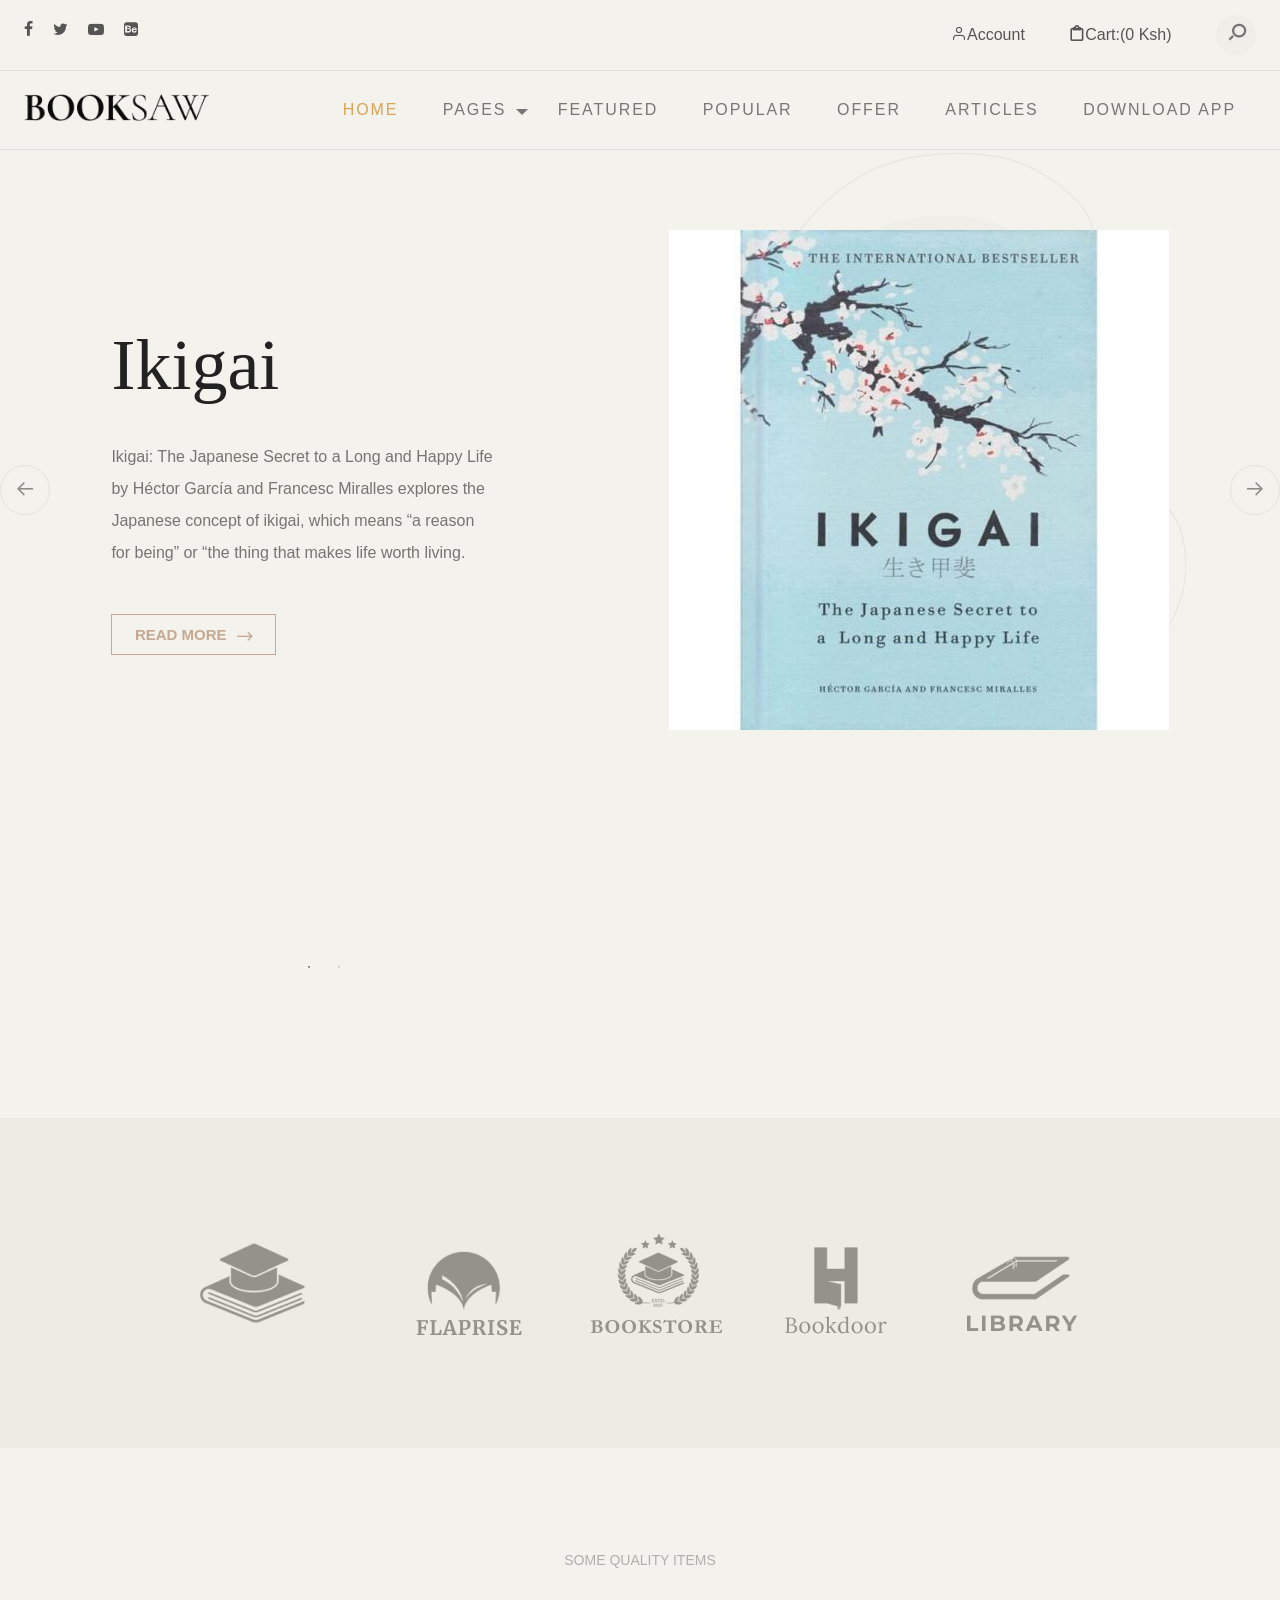
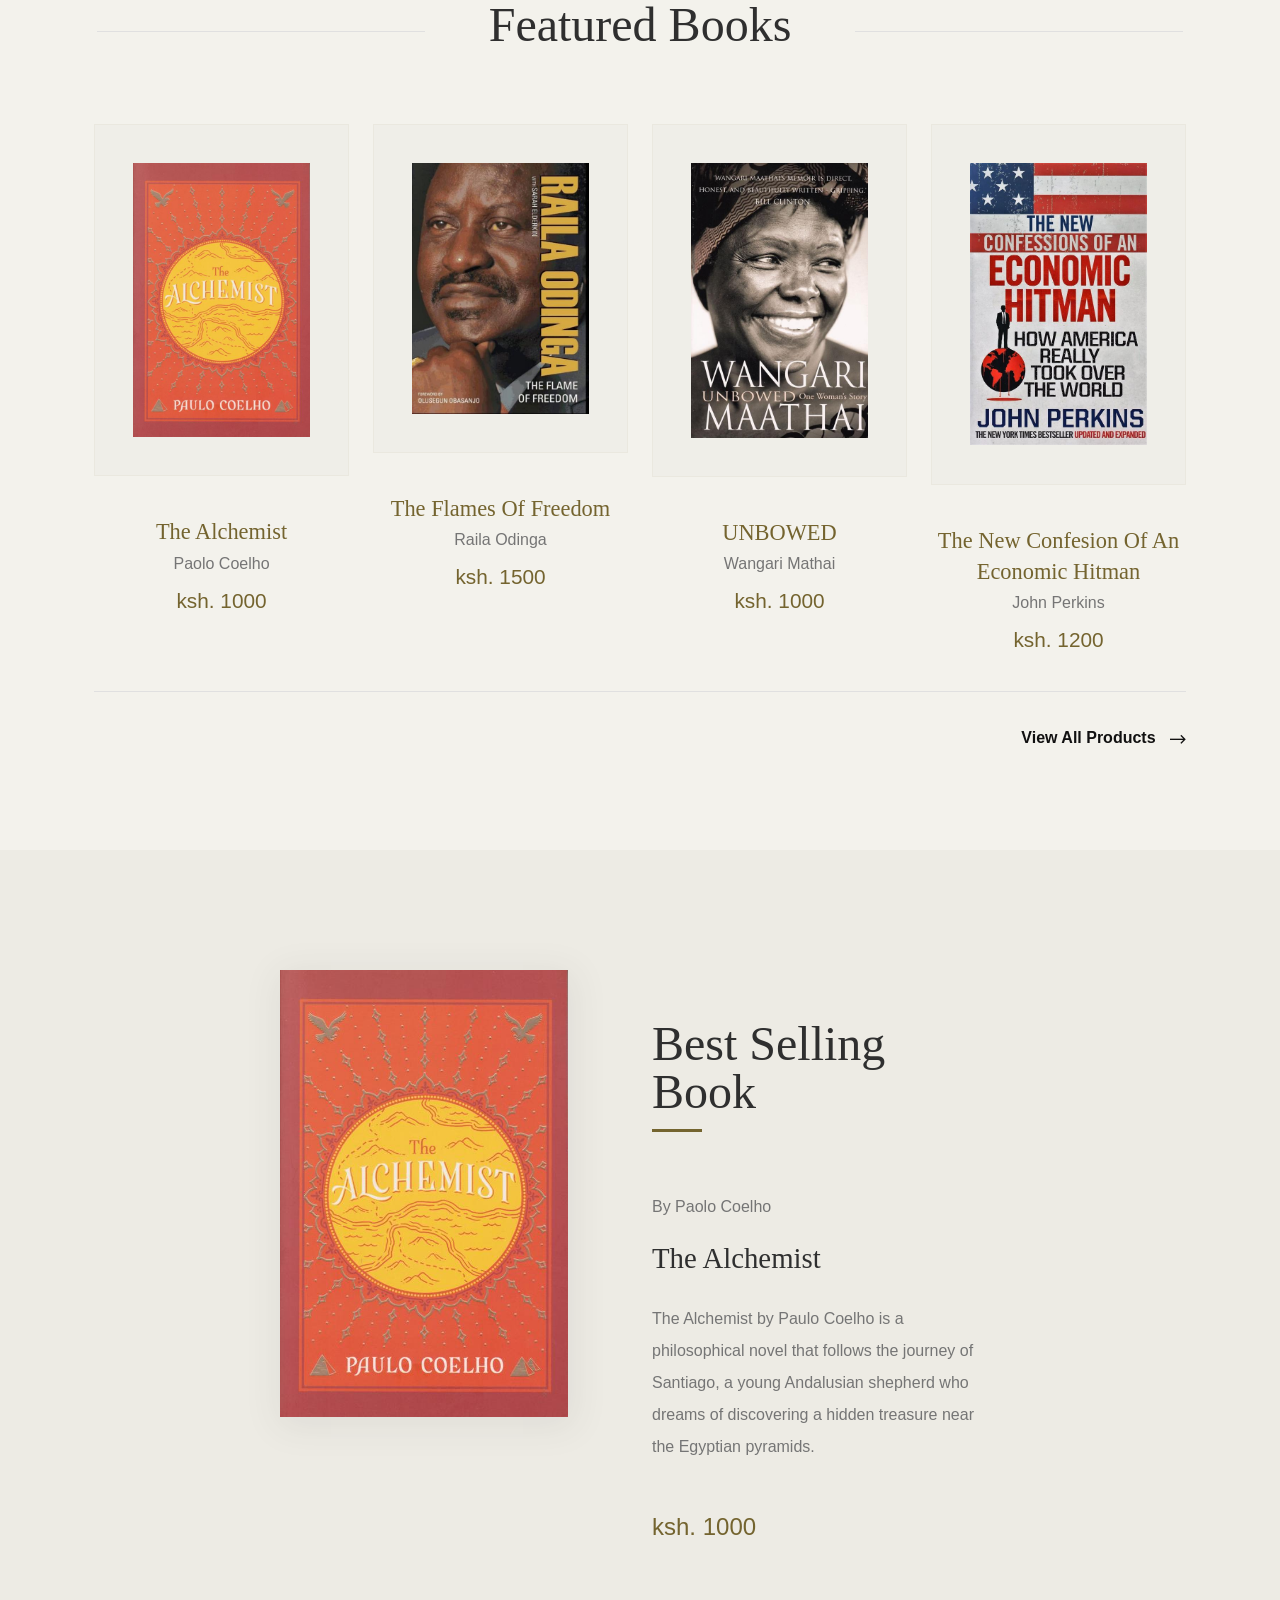
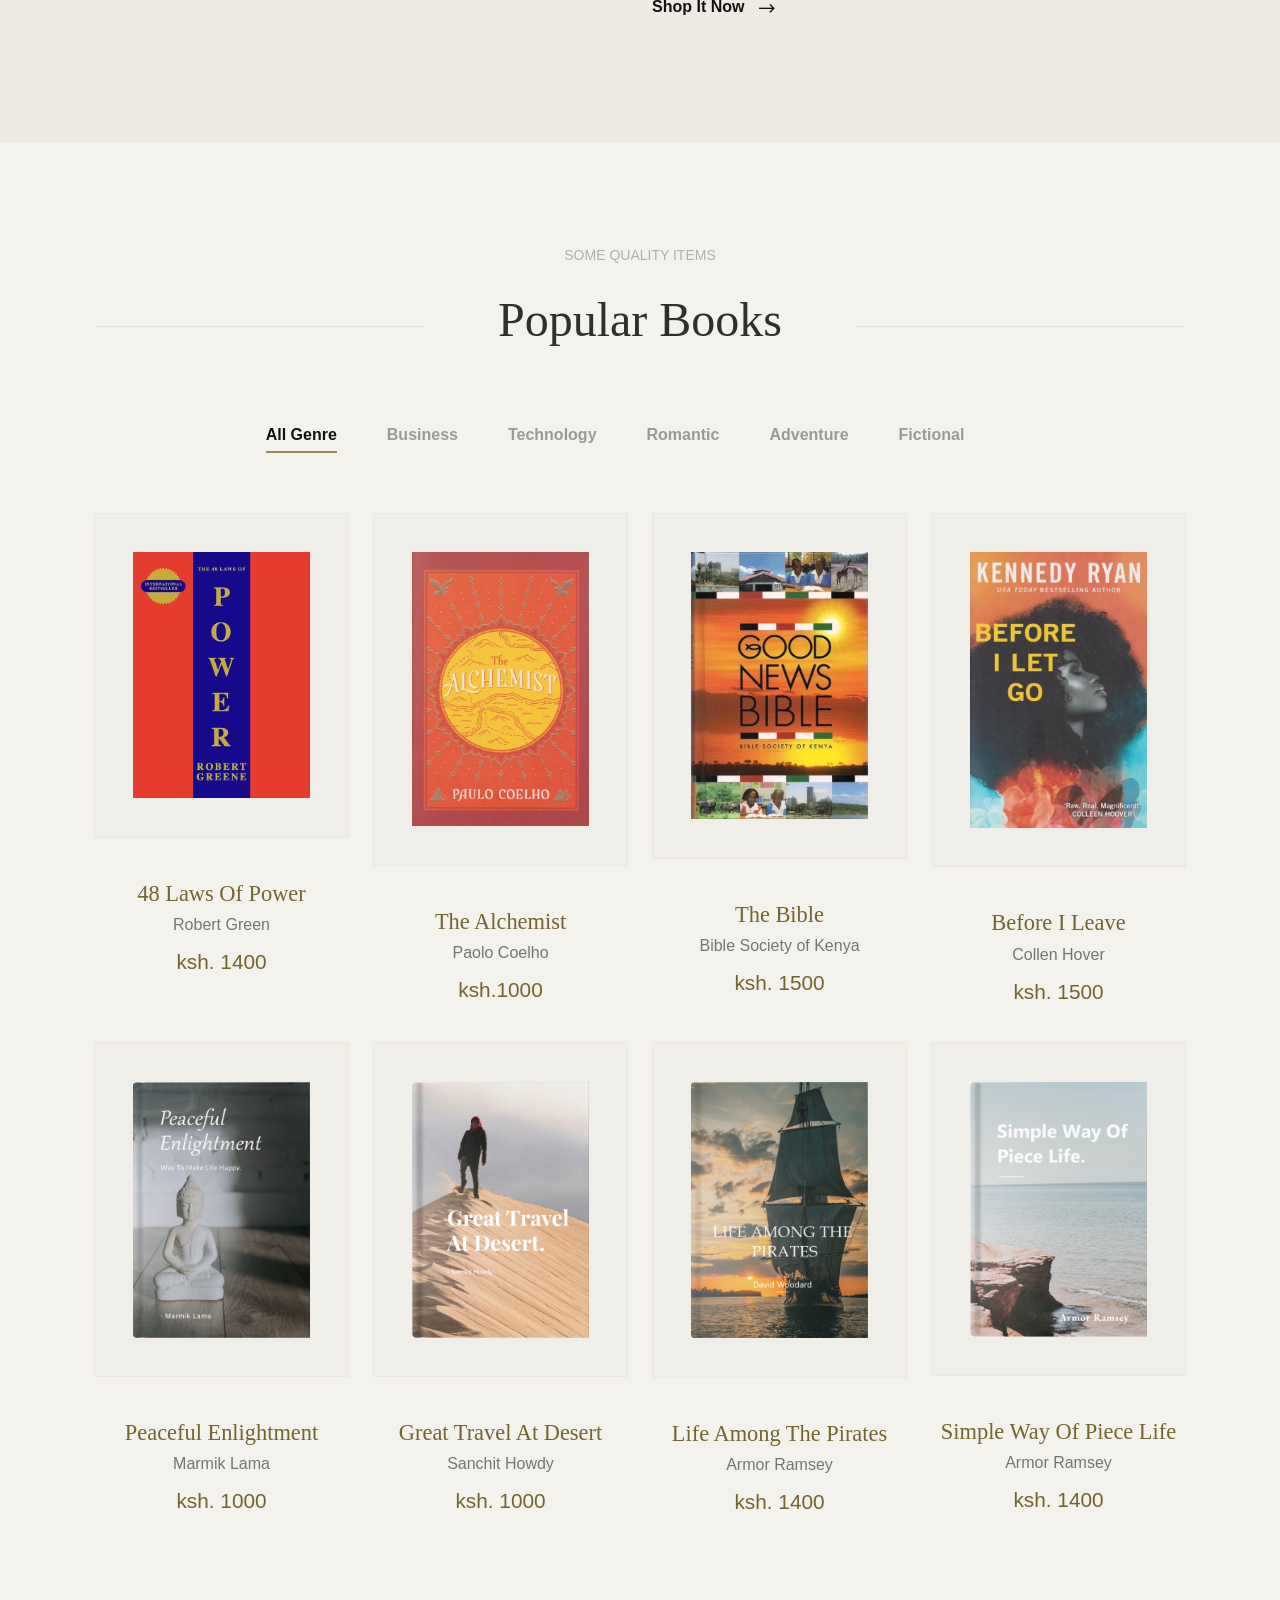
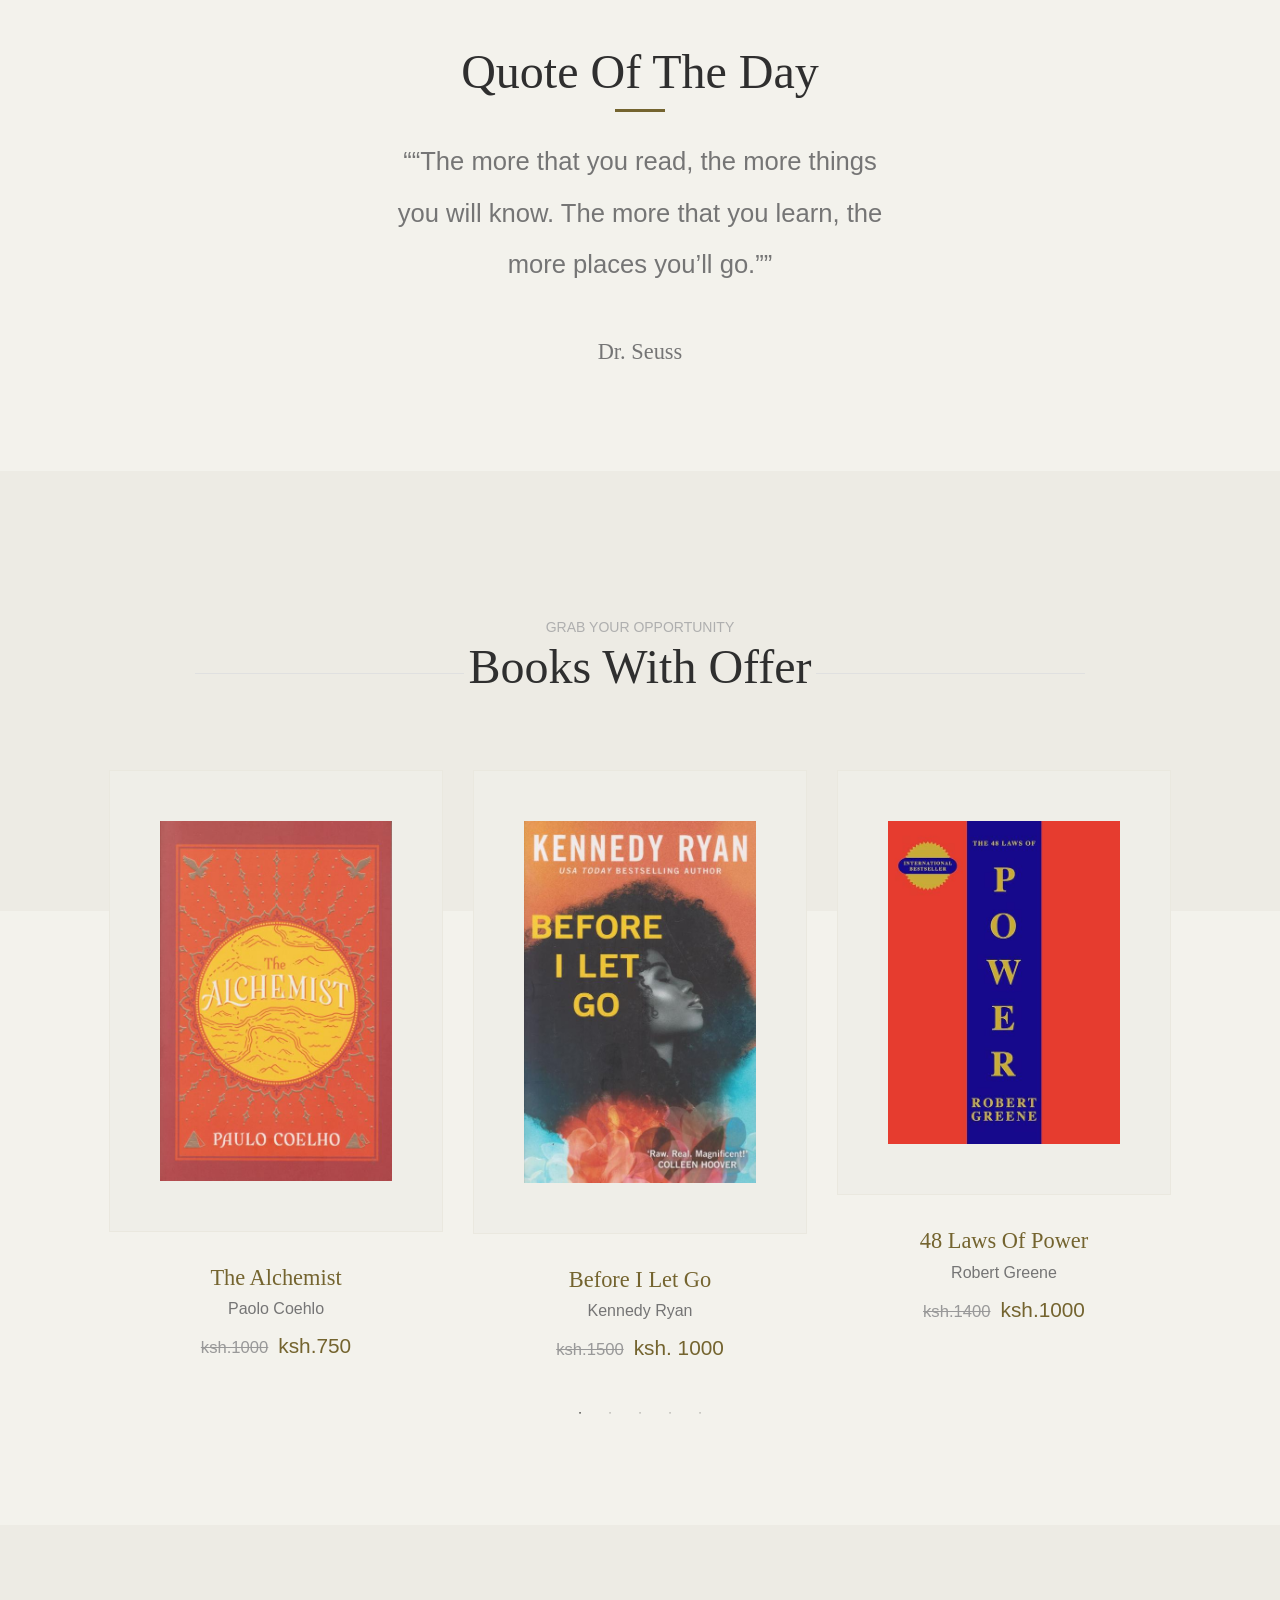
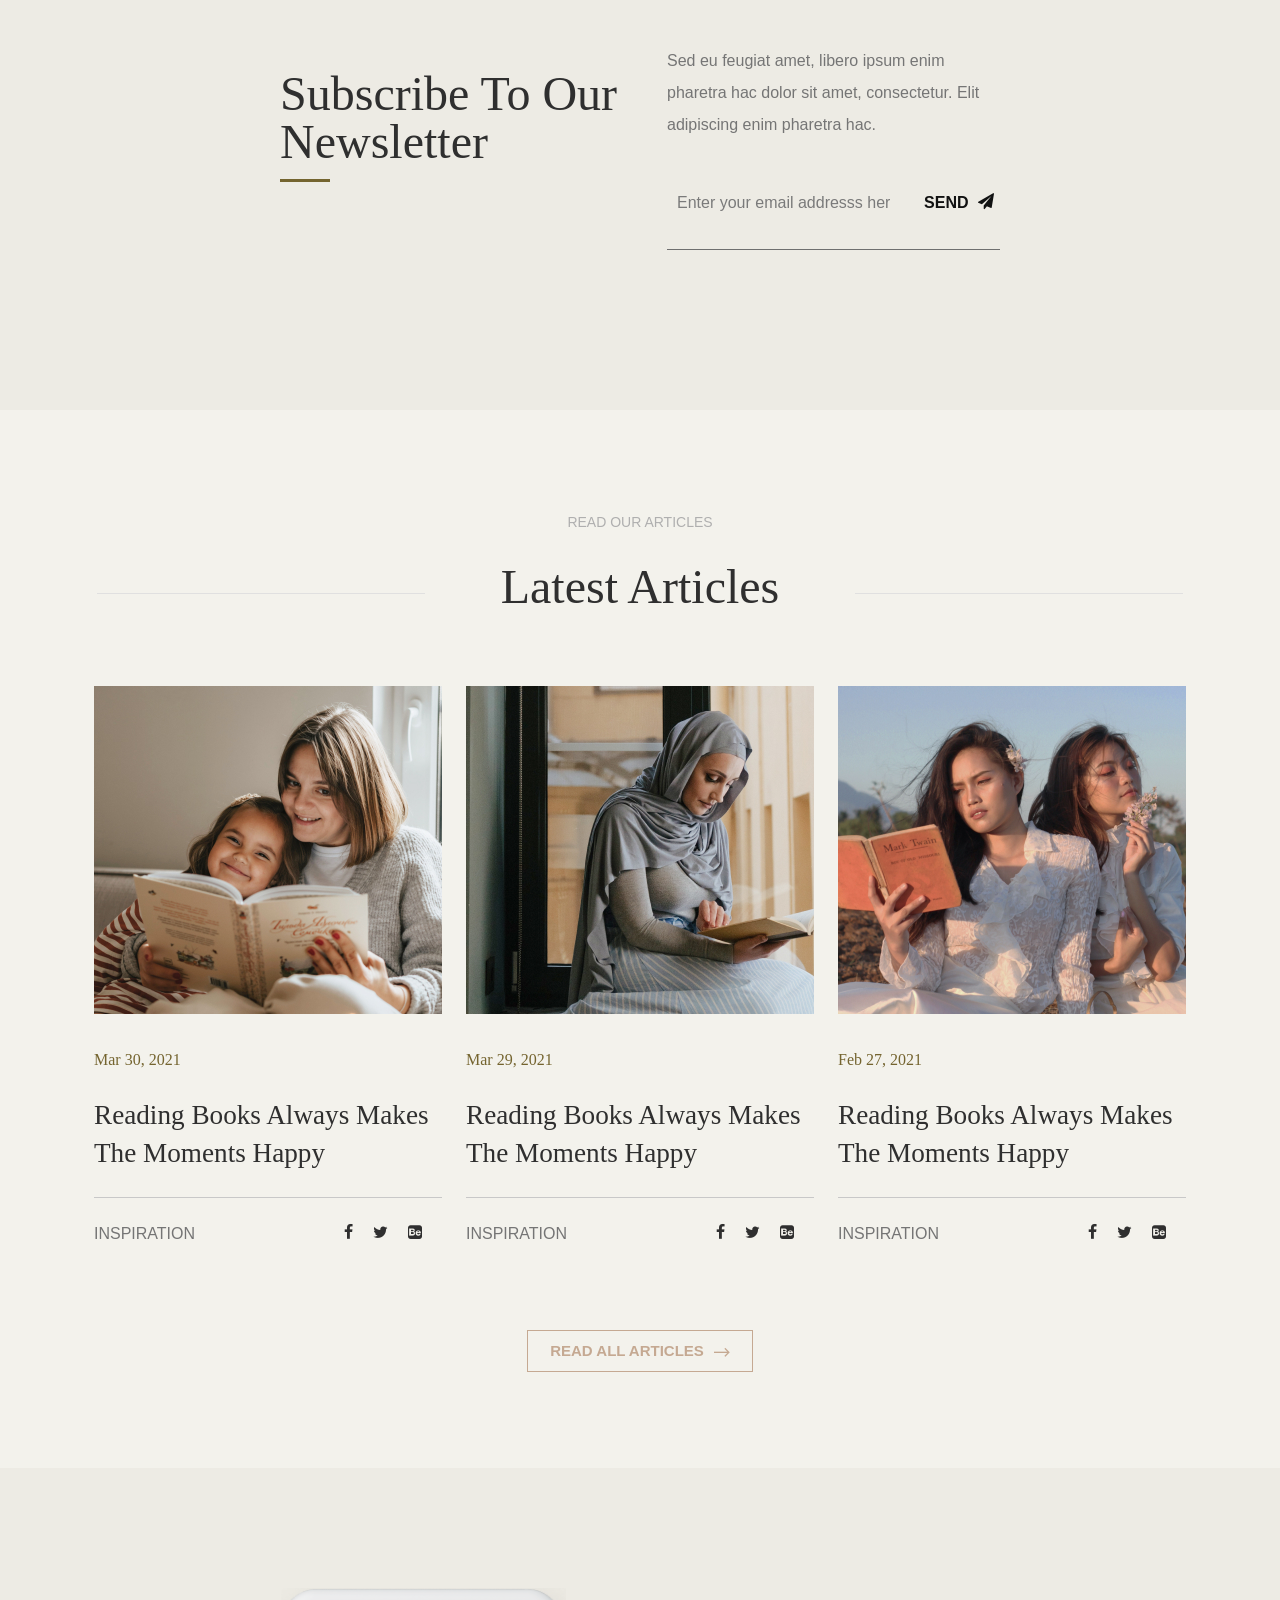
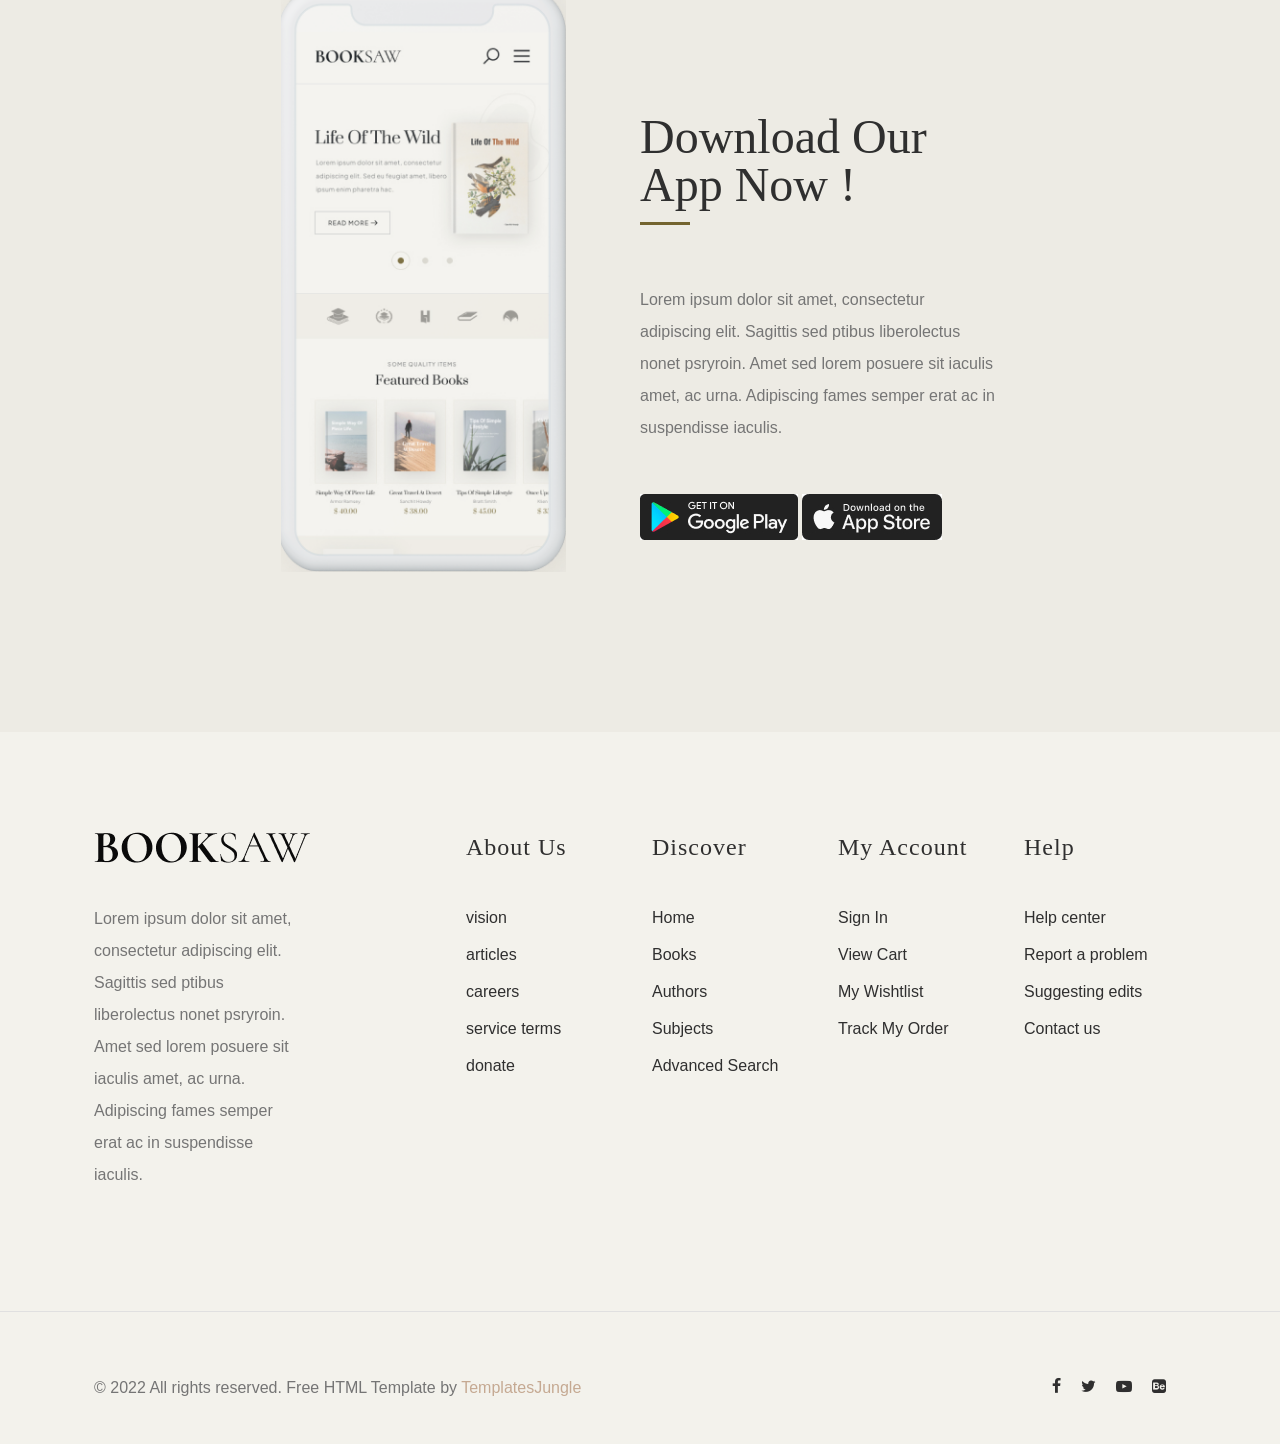
<file: index.html>
<!DOCTYPE html>
<html lang="en">

<head>
	<title>Maktaba</title>
	<meta charset="utf-8">
	<meta http-equiv="X-UA-Compatible" content="IE=edge">
	<meta name="viewport" content="width=device-width, initial-scale=1.0">
	<meta name="format-detection" content="telephone=no">
	<meta name="apple-mobile-web-app-capable" content="yes">
	<meta name="author" content="">
	<meta name="keywords" content="">
	<meta name="description" content="">

	<link href="https://cdn.jsdelivr.net/npm/bootstrap@5.3.1/dist/css/bootstrap.min.css" rel="stylesheet"
		integrity="sha384-4bw+/aepP/YC94hEpVNVgiZdgIC5+VKNBQNGCHeKRQN+PtmoHDEXuppvnDJzQIu9" crossorigin="anonymous">

	<link rel="stylesheet" type="text/css" href="Library.io/css/normalize.css">
	<link rel="stylesheet" type="text/css" href="Library.io/icomoon/icomoon.css">
	<link rel="stylesheet" type="text/css" href="Library.io/css/vendor.css">
	<link rel="stylesheet" type="text/css" href="Library.io/style.css">

</head>

<body data-bs-spy="scroll" data-bs-target="#header" tabindex="0">

	<div id="header-wrap">

		<div class="top-content">
			<div class="container-fluid">
				<div class="row">
					<div class="col-md-6">
						<div class="social-links">
							<ul>
								<li>
									<a href="#"><i class="icon icon-facebook"></i></a>
								</li>
								<li>
									<a href="#"><i class="icon icon-twitter"></i></a>
								</li>
								<li>
									<a href="#"><i class="icon icon-youtube-play"></i></a>
								</li>
								<li>
									<a href="#"><i class="icon icon-behance-square"></i></a>
								</li>
							</ul>
						</div><!--social-links-->
					</div>
					<div class="col-md-6">
						<div class="right-element">
							<a href="#" class="user-account for-buy"><i
									class="icon icon-user"></i><span>Account</span></a>
							<a href="#" class="cart for-buy"><i class="icon icon-clipboard"></i><span>Cart:(0
									Ksh)</span></a>

							<div class="action-menu">

								<div class="search-bar">
									<a href="#" class="search-button search-toggle" data-selector="#header-wrap">
										<i class="icon icon-search"></i>
									</a>
									<form role="search" method="get" class="search-box">
										<input class="search-field text search-input" placeholder="Search"
											type="search">
									</form>
								</div>
							</div>

						</div><!--top-right-->
					</div>

				</div>
			</div>
		</div><!--top-content-->

		<header id="header">
			<div class="container-fluid">
				<div class="row">

					<div class="col-md-2">
						<div class="main-logo">
							<a href="index.html"><img src="Library.io/images/main-logo.png" alt="logo"></a>
						</div>

					</div>

					<div class="col-md-10">

						<nav id="navbar">
							<div class="main-menu stellarnav">
								<ul class="menu-list">
									<li class="menu-item active"><a href="#home">Home</a></li>
									<li class="menu-item has-sub">
										<a href="#pages" class="nav-link">Pages</a>

										<ul>
											<li class="active"><a href="index.html">Home</a></li>
											<li><a href="index.html">About</a></li>
											<li><a href="index.html">Styles</a></li>
											<li><a href="index.html">Blog</a></li>
											<li><a href="index.html">Post Single</a></li>
											<li><a href="index.html">Our Store</a></li>
											<li><a href="index.html">Product Single</a></li>
											<li><a href="index.html">Contact</a></li>
											<li><a href="index.html">Thank You</a></li>
										</ul>

									</li>
									<li class="menu-item"><a href="#featured-books" class="nav-link">Featured</a></li>
									<li class="menu-item"><a href="#popular-books" class="nav-link">Popular</a></li>
									<li class="menu-item"><a href="#special-offer" class="nav-link">Offer</a></li>
									<li class="menu-item"><a href="#latest-blog" class="nav-link">Articles</a></li>
									<li class="menu-item"><a href="#download-app" class="nav-link">Download App</a></li>
								</ul>

								<div class="hamburger">
									<span class="bar"></span>
									<span class="bar"></span>
									<span class="bar"></span>
								</div>

							</div>
						</nav>

					</div>

				</div>
			</div>
		</header>

	</div><!--header-wrap-->

	<section id="billboard">

		<div class="container">
			<div class="row">
				<div class="col-md-12">

					<button class="prev slick-arrow">
						<i class="icon icon-arrow-left"></i>
					</button>

					<div class="main-slider pattern-overlay">
						<div class="slider-item">
							<div class="banner-content">
								<h2 class="banner-title">Ikigai</h2>
								<p>Ikigai: The Japanese Secret to a Long and Happy Life by Héctor García and Francesc Miralles explores the Japanese concept of ikigai, which means “a reason for being” or “the thing that makes life worth living.</p>
					
								<div class="btn-wrap">
									<a href="#" class="btn btn-outline-accent btn-accent-arrow">Read More<i
											class="icon icon-ns-arrow-right"></i></a>
								</div>
							</div><!--banner-content-->
							<img src="Library.io/images/ikagai.jpg" alt="banner" class="banner-image">
						</div><!--slider-item-->

						<div class="slider-item">
							<div class="banner-content">
								<h2 class="banner-title">UNBOWED</h2>
								<p>In this book, Wangari Maathai shares her journey from a small village in rural Kenya to becoming the first African woman to receive the Nobel Peace Prize</p>
								<div class="btn-wrap">
									<a href="#" class="btn btn-outline-accent btn-accent-arrow">Read More<i
											class="icon icon-ns-arrow-right"></i></a>
								</div>
							</div><!--banner-content-->
							<img src="Library.io/images/wangari.jpg" alt="banner" class="banner-image">
						</div><!--slider-item-->

					</div><!--slider-->

					<button class="next slick-arrow">
						<i class="icon icon-arrow-right"></i>
					</button>

				</div>
			</div>
		</div>

	</section>

	<section id="client-holder" data-aos="fade-up">
		<div class="container">
			<div class="row">
				<div class="inner-content">
					<div class="logo-wrap">
						<div class="grid">
							<a href="#"><img src="Library.io/images/client-image1.png" alt="client"></a>
							<a href="#"><img src="Library.io/images/client-image2.png" alt="client"></a>
							<a href="#"><img src="Library.io/images/client-image3.png" alt="client"></a>
							<a href="#"><img src="Library.io/images/client-image4.png" alt="client"></a>
							<a href="#"><img src="Library.io/images/client-image5.png" alt="client"></a>
						</div>
					</div><!--image-holder-->
				</div>
			</div>
		</div>
	</section>

	<section id="featured-books" class="py-5 my-5">
		<div class="container">
			<div class="row">
				<div class="col-md-12">

					<div class="section-header align-center">
						<div class="title">
							<span>Some quality items</span>
						</div>
						<h2 class="section-title">Featured Books</h2>
					</div>

					<div class="product-list" data-aos="fade-up">
						<div class="row">

							<div class="col-md-3">
								<div class="product-item">
									<figure class="product-style">
										<img src="Library.io/images/alchemist.jpg" alt="Books" class="product-item">
										<button type="button" class="add-to-cart" data-product-tile="add-to-cart">Add to
											Cart</button>
									</figure>
									<figcaption>
										<h3>The Alchemist</h3>
										<span>Paolo Coelho</span>
										<div class="item-price">ksh. 1000</div>
									</figcaption>
								</div>
							</div>

							<div class="col-md-3">
								<div class="product-item">
									<figure class="product-style">
										<img src="Library.io/images/Raila.jpg" alt="Books" class="product-item">
										<button type="button" class="add-to-cart" data-product-tile="add-to-cart">Add to
											Cart</button>
									</figure>
									<figcaption>
										<h3>The Flames Of Freedom</h3>
										<span>Raila Odinga</span>
										<div class="item-price">ksh. 1500</div>
									</figcaption>
								</div>
							</div>

							<div class="col-md-3">
								<div class="product-item">
									<figure class="product-style">
										<img src="Library.io/images/wangari.jpg" alt="Books" class="product-item">
										<button type="button" class="add-to-cart" data-product-tile="add-to-cart">Add to
											Cart</button>
									</figure>
									<figcaption>
										<h3>UNBOWED</h3>
										<span>Wangari Mathai</span>
										<div class="item-price">ksh. 1000</div>
									</figcaption>
								</div>
							</div>

							<div class="col-md-3">
								<div class="product-item">
									<figure class="product-style">
										<img src="Library.io/images/hitman.jpg" alt="Books" class="product-item">
										<button type="button" class="add-to-cart" data-product-tile="add-to-cart">Add to
											Cart</button>
									</figure>
									<figcaption>
										<h3>The New Confesion Of An Economic Hitman</h3>
										<span>John Perkins</span>
										<div class="item-price">ksh. 1200</div>
									</figcaption>
								</div>
							</div>

						</div><!--ft-books-slider-->
					</div><!--grid-->


				</div><!--inner-content-->
			</div>

			<div class="row">
				<div class="col-md-12">

					<div class="btn-wrap align-right">
						<a href="#" class="btn-accent-arrow">View all products <i
								class="icon icon-ns-arrow-right"></i></a>
					</div>

				</div>
			</div>
		</div>
	</section>

	<section id="best-selling" class="leaf-pattern-overlay">
		<div class="corner-pattern-overlay"></div>
		<div class="container">
			<div class="row justify-content-center">

				<div class="col-md-8">

					<div class="row">

						<div class="col-md-6">
							<figure class="products-thumb">
								<img src="Library.io/images/alchemist.jpg" alt="book" class="single-image">
							</figure>
						</div>

						<div class="col-md-6">
							<div class="product-entry">
								<h2 class="section-title divider">Best Selling Book</h2>

								<div class="products-content">
									<div class="author-name">By Paolo Coelho</div>
									<h3 class="item-title">The Alchemist</h3>
									<p>The Alchemist by Paulo Coelho is a philosophical novel that follows the journey of Santiago, a young Andalusian shepherd who dreams of discovering a hidden treasure near the Egyptian pyramids.</p>
									<div class="item-price">ksh. 1000</div>
									<div class="btn-wrap">
										<a href="#" class="btn-accent-arrow">shop it now <i
												class="icon icon-ns-arrow-right"></i></a>
									</div>
								</div>

							</div>
						</div>

					</div>
					<!-- / row -->

				</div>

			</div>
		</div>
	</section>

	<section id="popular-books" class="bookshelf py-5 my-5">
		<div class="container">
			<div class="row">
				<div class="col-md-12">

					<div class="section-header align-center">
						<div class="title">
							<span>Some quality items</span>
						</div>
						<h2 class="section-title">Popular Books</h2>
					</div>

					<ul class="tabs">
						<li data-tab-target="#all-genre" class="active tab">All Genre</li>
						<li data-tab-target="#business" class="tab">Business</li>
						<li data-tab-target="#technology" class="tab">Technology</li>
						<li data-tab-target="#romantic" class="tab">Romantic</li>
						<li data-tab-target="#adventure" class="tab">Adventure</li>
						<li data-tab-target="#fictional" class="tab">Fictional</li>
					</ul>

					<div class="tab-content">
						<div id="all-genre" data-tab-content class="active">
							<div class="row">

								<div class="col-md-3">
									<div class="product-item">
										<figure class="product-style">
											<img src="Library.io/images/48 Laws of power.jpg" alt="Books" class="product-item">
											<button type="button" class="add-to-cart" data-product-tile="add-to-cart">Add to
												Cart</button>
										</figure>
										<figcaption>
											<h3>48 Laws of Power</h3>
											<span>Robert Green</span>
											<div class="item-price">ksh. 1400</div>
										</figcaption>
									</div>
								</div>

								<div class="col-md-3">
									<div class="product-item">
										<figure class="product-style">
											<img src="Library.io/images/alchemist.jpg" alt="Books" class="product-item">
											<button type="button" class="add-to-cart" data-product-tile="add-to-cart">Add to
												Cart</button>
										</figure>
										<figcaption>
											<h3>The Alchemist</h3>
											<span>Paolo Coelho</span>
											<div class="item-price">ksh.1000</div>
										</figcaption>
									</div>
								</div>

								<div class="col-md-3">
									<div class="product-item">
										<figure class="product-style">
											<img src="Library.io/images/Bible.jpg" alt="Books" class="product-item">
											<button type="button" class="add-to-cart" data-product-tile="add-to-cart">Add to
												Cart</button>
										</figure>
										<figcaption>
											<h3>The Bible</h3>
											<span>Bible Society of Kenya</span>
											<div class="item-price">ksh. 1500</div>
										</figcaption>
									</div>
								</div>

								<div class="col-md-3">
									<div class="product-item">
										<figure class="product-style">
											<img src="Library.io/images/before i leave.jpg" alt="Books" class="product-item">
											<button type="button" class="add-to-cart" data-product-tile="add-to-cart">Add to
												Cart</button>
										</figure>
										<figcaption>
											<h3>Before I Leave</h3>
											<span>Collen Hover</span>
											<div class="item-price">ksh. 1500</div>
										</figcaption>
									</div>
								</div>

							</div>
							<div class="row">

								<div class="col-md-3">
									<div class="product-item">
										<figure class="product-style">
											<img src="Library.io/images/tab-item5.jpg" alt="Books" class="product-item">
											<button type="button" class="add-to-cart" data-product-tile="add-to-cart">Add to
												Cart</button>
										</figure>
										<figcaption>
											<h3>Peaceful Enlightment</h3>
											<span>Marmik Lama</span>
											<div class="item-price">ksh. 1000</div>
										</figcaption>
									</div>
								</div>

								<div class="col-md-3">
									<div class="product-item">
										<figure class="product-style">
											<img src="Library.io/images/tab-item6.jpg" alt="Books" class="product-item">
											<button type="button" class="add-to-cart" data-product-tile="add-to-cart">Add to
												Cart</button>
										</figure>
										<figcaption>
											<h3>Great travel at desert</h3>
											<span>Sanchit Howdy</span>
											<div class="item-price">ksh. 1000</div>
										</figcaption>
									</div>
								</div>

								<div class="col-md-3">
									<div class="product-item">
										<figure class="product-style">
											<img src="Library.io/images/tab-item7.jpg" alt="Books" class="product-item">
											<button type="button" class="add-to-cart" data-product-tile="add-to-cart">Add to
												Cart</button>
										</figure>
										<figcaption>
											<h3>Life among the pirates</h3>
											<span>Armor Ramsey</span>
											<div class="item-price">ksh. 1400</div>
										</figcaption>
									</div>
								</div>

								<div class="col-md-3">
									<div class="product-item">
										<figure class="product-style">
											<img src="Library.io/images/tab-item8.jpg" alt="Books" class="product-item">
											<button type="button" class="add-to-cart" data-product-tile="add-to-cart">Add to
												Cart</button>
										</figure>
										<figcaption>
											<h3>Simple way of piece life</h3>
											<span>Armor Ramsey</span>
											<div class="item-price">ksh. 1400</div>
										</figcaption>
									</div>
								</div>

							</div>

						</div>
						<div id="business" data-tab-content>
							<div class="row">
								<div class="col-md-3">
									<div class="product-item">
										<figure class="product-style">
											<img src="Library.io/images/ikagai.jpg" alt="Books" class="product-item">
											<button type="button" class="add-to-cart" data-product-tile="add-to-cart">Add to
												Cart</button>
										</figure>
										<figcaption>
											<h3>Ikigai</h3>
											<span>Rector Garcia and Frank Mirales</span>
											<div class="item-price">ksh. 1400</div>
										</figcaption>
									</div>
								</div>

								<div class="col-md-3">
									<div class="product-item">
										<figure class="product-style">
											<img src="Library.io/images/hitman.jpg" alt="Books" class="product-item">
											<button type="button" class="add-to-cart" data-product-tile="add-to-cart">Add to
												Cart</button>
										</figure>
										<figcaption>
											<h3>Confessions of an Economic Hitman</h3>
											<span>John Peckins</span>
											<div class="item-price">ksh. 1200</div>
										</figcaption>
									</div>
								</div>

								<div class="col-md-3">
									<div class="product-item">
										<figure class="product-style">
											<img src="Library.io/images/tab-item6.jpg" alt="Books" class="product-item">
											<button type="button" class="add-to-cart" data-product-tile="add-to-cart">Add to
												Cart</button>
										</figure>
										<figcaption>
											<h3>Life among the pirates</h3>
											<span>Armor Ramsey</span>
											<div class="item-price">1000</div>
										</figcaption>
									</div>
								</div>

								<div class="col-md-3">
									<div class="product-item">
										<figure class="product-style">
											<img src="Library.io/images/48 Laws of power.jpg" alt="Books" class="product-item">
											<button type="button" class="add-to-cart" data-product-tile="add-to-cart">Add to
												Cart</button>
										</figure>
										<figcaption>
											<h3>48 laws of power</h3>
											<span>Robert Green</span>
											<div class="item-price">1400</div>
										</figcaption>
									</div>
								</div>

							</div>
						</div>

						<div id="technology" data-tab-content>
							<div class="row">
								<div class="col-md-3">
									<div class="product-item">
										<figure class="product-style">
											<img src="Library.io/images/48 Laws of power.jpg" alt="Books" class="product-item">
											<button type="button" class="add-to-cart" data-product-tile="add-to-cart">Add to
												Cart</button>
										</figure>
										<figcaption>
											<h3>48 Laws of Power</h3>
											<span>Robert Green</span>
											<div class="item-price">ksh. 1200</div>
										</figcaption>
									</div>
								</div>

								<div class="col-md-3">
									<div class="product-item">
										<figure class="product-style">
											<img src="Library.io/images/python.jpg" alt="Books" class="product-item">
											<button type="button" class="add-to-cart" data-product-tile="add-to-cart">Add to
												Cart</button>
										</figure>
										<figcaption>
											<h3>Python</h3>
											<span>Sanchit Howdy</span>
											<div class="item-price">ksh. 4000</div>
										</figcaption>
									</div>
								</div>

								<div class="col-md-3">
									<div class="product-item">
										<figure class="product-style">
											<img src="Library.io/images/influence.jpg" alt="Books" class="product-item">
											<button type="button" class="add-to-cart" data-product-tile="add-to-cart">Add to
												Cart</button>
										</figure>
										<figcaption>
											<h3>How to Win Friends and Influence People</h3>
											<span>Dale Carnergie</span>
											<div class="item-price">ksh.1400</div>
										</figcaption>
									</div>
								</div>

								<div class="col-md-3">
									<div class="product-item">
										<figure class="product-style">
											<img src="Library.io/images/Harry potter.jpg" alt="Books" class="product-item">
											<button type="button" class="add-to-cart" data-product-tile="add-to-cart">Add to
												Cart</button>
										</figure>
										<figcaption>
											<h3>Harry Potter</h3>
											<span>J.K Rowling</span>
											<div class="item-price">Ksh. 1000</div>
										</figcaption>
									</div>
								</div>
							</div>
						</div>

						<div id="romantic" data-tab-content>
							<div class="row">
								<div class="col-md-3">
									<div class="product-item">
										<figure class="product-style">
											<img src="Library.io/images/before i leave.jpg" alt="Books" class="product-item">
											<button type="button" class="add-to-cart" data-product-tile="add-to-cart">Add to
												Cart</button>
										</figure>
										<figcaption>
											<h3>Before I Let Go</h3>
											<span>Kennedy Ryan</span>
											<div class="item-price">ksh. 1000</div>
										</figcaption>
									</div>
								</div>

								<div class="col-md-3">
									<div class="product-item">
										<figure class="product-style">
											<img src="Library.io/images/could be us.jpg" alt="Books" class="product-item">
											<button type="button" class="add-to-cart" data-product-tile="add-to-cart">Add to
												Cart</button>
										</figure>
										<figcaption>
											<h3>This Could Be Us</h3>
											<span>Kennedy Ryan</span>
											<div class="item-price">ksh. 1000</div>
										</figcaption>
									</div>
								</div>

								<div class="col-md-3">
									<div class="product-item">
										<figure class="product-style">
											<img src="Library.io/images/Unpluged.jpg" alt="Books" class="product-item">
											<button type="button" class="add-to-cart" data-product-tile="add-to-cart">Add to
												Cart</button>
										</figure>
										<figcaption>
											<h3>Unpluged</h3>
											<span>Jacob Aliet</span>
											<div class="item-price">ksh. 1000</div>
										</figcaption>
									</div>
								</div>

								<div class="col-md-3">
									<div class="product-item">
										<figure class="product-style">
											<img src="Library.io/images/tab-item7.jpg" alt="Books" class="product-item">
											<button type="button" class="add-to-cart" data-product-tile="add-to-cart">Add to
												Cart</button>
										</figure>
										<figcaption>
											<h3>Simple way of piece life</h3>
											<span>Armor Ramsey</span>
											<div class="item-price">ksh.1200</div>
										</figcaption>
									</div>
								</div>
							</div>
						</div>

						<div id="adventure" data-tab-content>
							<div class="row">
								<div class="col-md-3">
									<div class="product-item">
										<figure class="product-style">
											<img src="Library.io/images/alchemist.jpg" alt="Books" class="product-item">
											<button type="button" class="add-to-cart" data-product-tile="add-to-cart">Add to
												Cart</button>
										</figure>
										<figcaption>
											<h3>The Alchemist</h3>
											<span>Paolo Coehlo</span>
											<div class="item-price">1200</div>
										</figcaption>
									</div>
								</div>

								<div class="col-md-3">
									<div class="product-item">
										<figure class="product-style">
											<img src="Library.io/images/Harry potter.jpg" alt="Books" class="product-item">
											<button type="button" class="add-to-cart" data-product-tile="add-to-cart">Add to
												Cart</button>
										</figure>
										<figcaption>
											<h3>Harry Potter</h3>
											<span>J.K Rowling</span>
											<div class="item-price">ksh. 1000</div>
										</figcaption>
									</div>
								</div>
							</div>
						</div>

						<div id="fictional" data-tab-content>
							<div class="row">
								<div class="col-md-3">
									<div class="product-item">
										<figure class="product-style">
											<img src="Library.io/images/Harry potter.jpg" alt="Books" class="product-item">
											<button type="button" class="add-to-cart" data-product-tile="add-to-cart">Add to
												Cart</button>
										</figure>
										<figcaption>
											<h3>Harry Potter</h3>
											<span>J.K Rowling</span>
											<div class="item-price">ksh.1000</div>
										</figcaption>
									</div>
								</div>

								<div class="col-md-3">
									<div class="product-item">
										<figure class="product-style">
											<img src="Library.io/images/tab-item7.jpg" alt="Books" class="product-item">
											<button type="button" class="add-to-cart" data-product-tile="add-to-cart">Add to
												Cart</button>
										</figure>
										<figcaption>
											<h3>Simple way of piece life</h3>
											<span>Armor Ramsey</span>
											<div class="item-price">ksh. 1200</div>
										</figcaption>
									</div>
								</div>
							</div>
						</div>

					</div>

				</div><!--inner-tabs-->

			</div>
		</div>
	</section>

	<section id="quotation" class="align-center pb-5 mb-5">
		<div class="inner-content">
			<h2 class="section-title divider">Quote of the day</h2>
			<blockquote data-aos="fade-up">
				<q>“The more that you read, the more things you will know. The more that you learn, the more places
					you’ll go.”</q>
				<div class="author-name">Dr. Seuss</div>
			</blockquote>
		</div>
	</section>

	<section id="special-offer" class="bookshelf pb-5 mb-5">

		<div class="section-header align-center">
			<div class="title">
				<span>Grab your opportunity</span>
			</div>
			<h2 class="section-title">Books with offer</h2>
		</div>

		<div class="container">
			<div class="row">
				<div class="inner-content">
					<div class="product-list" data-aos="fade-up">
						<div class="grid product-grid">
							<div class="product-item">
								<figure class="product-style">
									<img src="Library.io/images/alchemist.jpg" alt="Books" class="product-item">
									<button type="button" class="add-to-cart" data-product-tile="add-to-cart">Add to
										Cart</button>
								</figure>
								<figcaption>
									<h3>The Alchemist</h3>
									<span>Paolo Coehlo</span>
									<div class="item-price">
										<span class="prev-price">ksh.1000</span>ksh.750
									</div>
								</div>
							</figcaption>

							<div class="product-item">
								<figure class="product-style">
									<img src="Library.io/images/before i leave.jpg" alt="Books" class="product-item">
									<button type="button" class="add-to-cart" data-product-tile="add-to-cart">Add to
										Cart</button>
								</figure>
								<figcaption>
									<h3>Before I Let Go</h3>
									<span>Kennedy Ryan</span>
									<div class="item-price">
										<span class="prev-price">ksh.1500</span>ksh. 1000
									</div>
								</div>
							</figcaption>

							<div class="product-item">
								<figure class="product-style">
									<img src="Library.io/images/48 Laws of power.jpg" alt="Books" class="product-item">
									<button type="button" class="add-to-cart" data-product-tile="add-to-cart">Add to
										Cart</button>
								</figure>
								<figcaption>
									<h3>48 Laws of Power</h3>
									<span>Robert Greene</span>
									<div class="item-price">
										<span class="prev-price">ksh.1400</span>ksh.1000
									</div>
								</div>
							</figcaption>

							<div class="product-item">
								<figure class="product-style">
									<img src="Library.io/images/product-item8.jpg" alt="Books" class="product-item">
									<button type="button" class="add-to-cart" data-product-tile="add-to-cart">Add to
										Cart</button>
								</figure>
								<figcaption>
									<h3>Once upon a time</h3>
									<span>Klien Marry</span>
									<div class="item-price">
										<span class="prev-price">$ 25.00</span>$ 35.00
									</div>
								</div>
							</figcaption>

							<div class="product-item">
								<figure class="product-style">
									<img src="Library.io/images/product-item2.jpg" alt="Books" class="product-item">
									<button type="button" class="add-to-cart" data-product-tile="add-to-cart">Add to
										Cart</button>
								</figure>
								<figcaption>
									<h3>Simple way of piece life</h3>
									<span>Armor Ramsey</span>
									<div class="item-price">$ 40.00</div>
								</figcaption>
							</div>
						</div><!--grid-->
					</div>
				</div><!--inner-content-->
			</div>
		</div>
	</section>

	<section id="subscribe">
		<div class="container">
			<div class="row justify-content-center">

				<div class="col-md-8">
					<div class="row">

						<div class="col-md-6">

							<div class="title-element">
								<h2 class="section-title divider">Subscribe to our newsletter</h2>
							</div>

						</div>
						<div class="col-md-6">

							<div class="subscribe-content" data-aos="fade-up">
								<p>Sed eu feugiat amet, libero ipsum enim pharetra hac dolor sit amet, consectetur. Elit
									adipiscing enim pharetra hac.</p>
								<form id="form">
									<input type="text" name="email" placeholder="Enter your email addresss here">
									<button class="btn-subscribe">
										<span>send</span>
										<i class="icon icon-send"></i>
									</button>
								</form>
							</div>

						</div>

					</div>
				</div>

			</div>
		</div>
	</section>

	<section id="latest-blog" class="py-5 my-5">
		<div class="container">
			<div class="row">
				<div class="col-md-12">

					<div class="section-header align-center">
						<div class="title">
							<span>Read our articles</span>
						</div>
						<h2 class="section-title">Latest Articles</h2>
					</div>

					<div class="row">

						<div class="col-md-4">

							<article class="column" data-aos="fade-up">

								<figure>
									<a href="#" class="image-hvr-effect">
										<img src="Library.io/images/post-img1.jpg" alt="post" class="post-image">
									</a>
								</figure>

								<div class="post-item">
									<div class="meta-date">Mar 30, 2021</div>
									<h3><a href="#">Reading books always makes the moments happy</a></h3>

									<div class="links-element">
										<div class="categories">inspiration</div>
										<div class="social-links">
											<ul>
												<li>
													<a href="#"><i class="icon icon-facebook"></i></a>
												</li>
												<li>
													<a href="#"><i class="icon icon-twitter"></i></a>
												</li>
												<li>
													<a href="#"><i class="icon icon-behance-square"></i></a>
												</li>
											</ul>
										</div>
									</div><!--links-element-->

								</div>
							</article>

						</div>
						<div class="col-md-4">

							<article class="column" data-aos="fade-up" data-aos-delay="200">
								<figure>
									<a href="#" class="image-hvr-effect">
										<img src="Library.io/images/post-img2.jpg" alt="post" class="post-image">
									</a>
								</figure>
								<div class="post-item">
									<div class="meta-date">Mar 29, 2021</div>
									<h3><a href="#">Reading books always makes the moments happy</a></h3>

									<div class="links-element">
										<div class="categories">inspiration</div>
										<div class="social-links">
											<ul>
												<li>
													<a href="#"><i class="icon icon-facebook"></i></a>
												</li>
												<li>
													<a href="#"><i class="icon icon-twitter"></i></a>
												</li>
												<li>
													<a href="#"><i class="icon icon-behance-square"></i></a>
												</li>
											</ul>
										</div>
									</div><!--links-element-->

								</div>
							</article>

						</div>
						<div class="col-md-4">

							<article class="column" data-aos="fade-up" data-aos-delay="400">
								<figure>
									<a href="#" class="image-hvr-effect">
										<img src="Library.io/images/post-img3.jpg" alt="post" class="post-image">
									</a>
								</figure>
								<div class="post-item">
									<div class="meta-date">Feb 27, 2021</div>
									<h3><a href="#">Reading books always makes the moments happy</a></h3>

									<div class="links-element">
										<div class="categories">inspiration</div>
										<div class="social-links">
											<ul>
												<li>
													<a href="#"><i class="icon icon-facebook"></i></a>
												</li>
												<li>
													<a href="#"><i class="icon icon-twitter"></i></a>
												</li>
												<li>
													<a href="#"><i class="icon icon-behance-square"></i></a>
												</li>
											</ul>
										</div>
									</div><!--links-element-->

								</div>
							</article>

						</div>

					</div>

					<div class="row">

						<div class="btn-wrap align-center">
							<a href="#" class="btn btn-outline-accent btn-accent-arrow" tabindex="0">Read All Articles<i
									class="icon icon-ns-arrow-right"></i></a>
						</div>
					</div>

				</div>
			</div>
		</div>
	</section>

	<section id="download-app" class="leaf-pattern-overlay">
		<div class="corner-pattern-overlay"></div>
		<div class="container">
			<div class="row justify-content-center">
				<div class="col-md-8">
					<div class="row">

						<div class="col-md-5">
							<figure>
								<img src="Library.io/images/device.png" alt="phone" class="single-image">
							</figure>
						</div>

						<div class="col-md-7">
							<div class="app-info">
								<h2 class="section-title divider">Download our app now !</h2>
								<p>Lorem ipsum dolor sit amet, consectetur adipiscing elit. Sagittis sed ptibus
									liberolectus nonet psryroin. Amet sed lorem posuere sit iaculis amet, ac urna.
									Adipiscing fames semper erat ac in suspendisse iaculis.</p>
								<div class="google-app">
									<img src="Library.io/images/google-play.jpg" alt="google play">
									<img src="Library.io/images/app-store.jpg" alt="app store">
								</div>
							</div>
						</div>

					</div>
				</div>
			</div>
		</div>
	</section>

	<footer id="footer">
		<div class="container">
			<div class="row">

				<div class="col-md-4">

					<div class="footer-item">
						<div class="company-brand">
							<img src="Library.io/images/main-logo.png" alt="logo" class="footer-logo">
							<p>Lorem ipsum dolor sit amet, consectetur adipiscing elit. Sagittis sed ptibus liberolectus
								nonet psryroin. Amet sed lorem posuere sit iaculis amet, ac urna. Adipiscing fames
								semper erat ac in suspendisse iaculis.</p>
						</div>
					</div>

				</div>

				<div class="col-md-2">

					<div class="footer-menu">
						<h5>About Us</h5>
						<ul class="menu-list">
							<li class="menu-item">
								<a href="#">vision</a>
							</li>
							<li class="menu-item">
								<a href="#">articles </a>
							</li>
							<li class="menu-item">
								<a href="#">careers</a>
							</li>
							<li class="menu-item">
								<a href="#">service terms</a>
							</li>
							<li class="menu-item">
								<a href="#">donate</a>
							</li>
						</ul>
					</div>

				</div>
				<div class="col-md-2">

					<div class="footer-menu">
						<h5>Discover</h5>
						<ul class="menu-list">
							<li class="menu-item">
								<a href="#">Home</a>
							</li>
							<li class="menu-item">
								<a href="#">Books</a>
							</li>
							<li class="menu-item">
								<a href="#">Authors</a>
							</li>
							<li class="menu-item">
								<a href="#">Subjects</a>
							</li>
							<li class="menu-item">
								<a href="#">Advanced Search</a>
							</li>
						</ul>
					</div>

				</div>
				<div class="col-md-2">

					<div class="footer-menu">
						<h5>My account</h5>
						<ul class="menu-list">
							<li class="menu-item">
								<a href="#">Sign In</a>
							</li>
							<li class="menu-item">
								<a href="#">View Cart</a>
							</li>
							<li class="menu-item">
								<a href="#">My Wishtlist</a>
							</li>
							<li class="menu-item">
								<a href="#">Track My Order</a>
							</li>
						</ul>
					</div>

				</div>
				<div class="col-md-2">

					<div class="footer-menu">
						<h5>Help</h5>
						<ul class="menu-list">
							<li class="menu-item">
								<a href="#">Help center</a>
							</li>
							<li class="menu-item">
								<a href="#">Report a problem</a>
							</li>
							<li class="menu-item">
								<a href="#">Suggesting edits</a>
							</li>
							<li class="menu-item">
								<a href="#">Contact us</a>
							</li>
						</ul>
					</div>

				</div>

			</div>
			<!-- / row -->

		</div>
	</footer>

	<div id="footer-bottom">
		<div class="container">
			<div class="row">
				<div class="col-md-12">

					<div class="copyright">
						<div class="row">

							<div class="col-md-6">
								<p>© 2022 All rights reserved. Free HTML Template by <a
										href="https://www.templatesjungle.com/" target="_blank">TemplatesJungle</a></p>
							</div>

							<div class="col-md-6">
								<div class="social-links align-right">
									<ul>
										<li>
											<a href="#"><i class="icon icon-facebook"></i></a>
										</li>
										<li>
											<a href="#"><i class="icon icon-twitter"></i></a>
										</li>
										<li>
											<a href="#"><i class="icon icon-youtube-play"></i></a>
										</li>
										<li>
											<a href="#"><i class="icon icon-behance-square"></i></a>
										</li>
									</ul>
								</div>
							</div>

						</div>
					</div><!--grid-->

				</div><!--footer-bottom-content-->
			</div>
		</div>
	</div>

	<script src="Library.io/js/jquery-1.11.0.min.js"></script>
	<script src="https://cdn.jsdelivr.net/npm/bootstrap@5.3.1/dist/js/bootstrap.bundle.min.js"
		integrity="sha384-HwwvtgBNo3bZJJLYd8oVXjrBZt8cqVSpeBNS5n7C8IVInixGAoxmnlMuBnhbgrkm"
		crossorigin="anonymous"></script>
	<script src="Library.io/js/plugins.js"></script>
	<script src="Library.io/js/script.js"></script>

</body>

</html>
</file>
<file: Library.io/icomoon/icomoon.css>
@font-face {
  font-family: 'icomoon';
  src:  url('fonts/icomoon.eot?23qo56');
  src:  url('fonts/icomoon.eot?23qo56#iefix') format('embedded-opentype'),
    url('fonts/icomoon.ttf?23qo56') format('truetype'),
    url('fonts/icomoon.woff?23qo56') format('woff'),
    url('fonts/icomoon.svg?23qo56#icomoon') format('svg');
  font-weight: normal;
  font-style: normal;
  font-display: block;
}

[class^="icon-"], [class*=" icon-"] {
  /* use !important to prevent issues with browser extensions that change fonts */
  font-family: 'icomoon' !important;
  speak: never;
  font-style: normal;
  font-weight: normal;
  font-variant: normal;
  text-transform: none;
  line-height: 1;

  /* Better Font Rendering =========== */
  -webkit-font-smoothing: antialiased;
  -moz-osx-font-smoothing: grayscale;
}

.icon-ns-arrow-right:before {
  content: "\e90b";
}
.icon-cancel:before {
  content: "\e904";
}
.icon-arrow-left-circle:before {
  content: "\e902";
}
.icon-arrow-right-circle:before {
  content: "\e903";
}
.icon-user:before {
  content: "\e907";
}
.icon-search:before {
  content: "\e905";
}
.icon-notes:before {
  content: "\e906";
}
.icon-clipboard:before {
  content: "\e908";
}
.icon-close:before {
  content: "\e909";
}
.icon-currency-dollar:before {
  content: "\e90a";
}
.icon-arrow-left:before {
  content: "\e900";
}
.icon-arrow-right:before {
  content: "\e901";
}
.icon-twitter:before {
  content: "\f099";
}
.icon-facebook:before {
  content: "\f09a";
}
.icon-facebook-f:before {
  content: "\f09a";
}
.icon-bars:before {
  content: "\f0c9";
}
.icon-navicon:before {
  content: "\f0c9";
}
.icon-reorder:before {
  content: "\f0c9";
}
.icon-youtube-play:before {
  content: "\f16a";
}
.icon-behance-square:before {
  content: "\f1b5";
}
.icon-paper-plane:before {
  content: "\f1d8";
}
.icon-send:before {
  content: "\f1d8";
}
.icon-pinterest-p:before {
  content: "\f231";
}
</file>
<file: Library.io/style.css>
/*
Theme Name: Booksaw BookStore Template
Theme URI: https://templatesjungle.com/
Author: TemplatesJungle
Author URI: https://templatesjungle.com/
Description: Booksaw is specially designed product packaged for Book Store by TemplateJungle.
Version: 1.1
*/

/*--------------------------------------------------------------
/* GENERAL STYLES
--------------------------------------------------------------*/
/*--------------------------------------------------------------
/** 1. VARIABLES
--------------------------------------------------------------*/
:root {
  /* widths for rows and containers
     */
  --header-height: 160px;
  --header-height-min: 80px;
}

/* on mobile devices below 600px
 */
@media screen and (max-width: 600px) {
  :root {
    --header-height: 100px;
    --header-height-min: 80px;
  }
}

/* Theme Colors */
:root {
  --accent-color: #C5A992;
  --secondary-color: #C5A992;
  --dark-color: #2f2f2f;
  --light-color: #F3F2EC;
  --body-text-color: #757575;
  --light-text-color: #afafaf;
  --dark-text-color: #2f2f2f;
}

/* Fonts */
:root {
  --body-font: "Raleway", sans-serif;
  --heading-font: "Prata", Georgia, serif;
  --secondary-font: "Playfair Display", Georgia, serif;
}

/* Bootstrap variables */
:root,
[data-bs-theme=light] {
  --heading-font: "Prata", Georgia, serif;
  --heading-font-weight: 400;
  --heading-color: var(--bs-dark);
  --heading-line-height: 1.1;

  --swiper-theme-color: var(--bs-primary);

  --custom-easing: cubic-bezier(.17, .67, .83, .67);

  /* theme colors */
  --bs-body-font-family: "Raleway", arial, sans-serif;
  --bs-body-font-size: 0.9rem;
  --bs-body-font-weight: 400;
  --bs-body-line-height: 1.7;
  --bs-body-color: #333;
  --bs-body-color-rgb: 51, 51, 51;

  --bs-primary: #C5A992;
  --bs-primary-dark: #C5A992;
  --bs-secondary: #C5A992;
  --bs-black: #111;
  --bs-light: #F1F1F0;
  --bs-dark: #212529;
  --bs-gray: #949494;
  --bs-gray-dark: #51565b;

  --bs-primary-rgb: 169, 128, 115;
  --bs-secondary-rgb: 253, 238, 233;
  --bs-black-rgb: 17, 17, 17;
  --bs-light-rgb: 241, 241, 240;
  --bs-dark-rgb: 33, 37, 41;

  --bs-link-color: var(--bs-dark);
  --bs-link-color-rgb: 17, 17, 17;
  --bs-link-decoration: underline;
  --bs-link-hover-color: var(--bs-primary);
  --bs-link-hover-color-rgb: 169, 128, 115;
}

.container,
.container-fluid,
.container-lg,
.container-md,
.container-sm,
.container-xl,
.container-xxl {
  /* spacing */
  --bs-gutter-x: 2.5rem;
}

.display-1,
.display-2,
.display-3,
.display-4,
.display-5,
.display-6 {
  font-family: var(--heading-font);
  font-weight: var(--heading-font-weight);
  line-height: var(--heading-line-height);
}

h1,
h2,
h3,
h4,
h5,
h6 {
  color: var(--heading-color);
}

a {
  text-decoration: none;
  transition: all 0.3s ease-out;
}

/* container fluid */
.container-fluid {
  /* width: 98%; */
  max-width: 1800px;
}

/* Dropdown */
.dropdown-menu {
  --bs-dropdown-border-radius: 0;
  --bs-dropdown-border-width: 0;
}

.dropdown-item {
  --bs-dropdown-item-padding-y: 0.25rem;
  --bs-dropdown-item-padding-x: 1rem;
  --bs-dropdown-link-color: var(--bs-black);
  --bs-dropdown-item-border-radius: 0;
}

.dropdown-item.active,
.dropdown-item:active {
  --bs-dropdown-link-active-color: var(--bs-light);
  --bs-dropdown-link-active-bg: var(--bs-black);
}

/* list group */
.list-group-item {
  --bs-list-group-item-padding-x: 0;
  --bs-list-group-border-width: 0;
}

/* btn */
.btn {
  --bs-btn-border-radius: 0;
}

.btn-primary {
  --bs-btn-color: #fff;
  --bs-btn-bg: var(--bs-primary);
  --bs-btn-border-color: var(--bs-primary);
  --bs-btn-hover-color: #fff;
  --bs-btn-hover-bg: var(--bs-primary-dark);
  --bs-btn-hover-border-color: var(--bs-primary-dark);
  --bs-btn-focus-shadow-rgb: 49, 132, 253;
  --bs-btn-active-color: #fff;
  --bs-btn-active-bg: var(--bs-secondary);
  --bs-btn-active-border-color: var(--bs-secondary);
  --bs-btn-active-shadow: inset 0 3px 5px rgba(0, 0, 0, 0.125);
  --bs-btn-disabled-color: #fff;
  --bs-btn-disabled-bg: var(--bs-primary);
  --bs-btn-disabled-border-color: var(--bs-primary);
}

.btn-outline-primary {
  --bs-btn-color: var(--bs-primary);
  --bs-btn-border-color: var(--bs-primary);
  --bs-btn-hover-color: #fff;
  --bs-btn-hover-bg: var(--bs-primary);
  --bs-btn-hover-border-color: var(--bs-primary);
  --bs-btn-focus-shadow-rgb: 13, 110, 253;
  --bs-btn-active-color: #fff;
  --bs-btn-active-bg: var(--bs-primary);
  --bs-btn-active-border-color: var(--bs-primary);
  --bs-btn-active-shadow: inset 0 3px 5px rgba(0, 0, 0, 0.125);
  --bs-btn-disabled-color: var(--bs-primary);
  --bs-btn-disabled-bg: transparent;
  --bs-btn-disabled-border-color: var(--bs-primary);
  --bs-gradient: none;
}

.pagination {
  --bs-pagination-active-bg: var(--bs-black);
  --bs-pagination-bg: transparent;
  --bs-pagination-border-width: 0;
  --bs-pagination-border-radius: 0;
}

/* breadcrumb */
.breadcrumb {
  --bs-breadcrumb-item-padding-x: 1em;
}

/* text white */
.text-white {
  --heading-color: var(--bs-light);
  --bs-breadcrumb-item-active-color: var(--bs-light);
  --bs-breadcrumb-divider-color: var(--bs-light);
  --bs-link-color-rgb: var(--bs-light-rgb);
  --bs-link-hover-color-rgb: var(--bs-light-rgb);
}

.text-white .nav-link {
  --bs-nav-link-color: var(--bs-light);
  --bs-nav-link-hover-color: var(--bs-light);
  --bs-nav-link-active-color: var(--bs-light);
  --bs-navbar-active-color: var(--bs-light);
}

/* accordion */
.accordion {
  --bs-accordion-border-width: 0;
  --bs-accordion-border-radius: 0;
  --bs-accordion-inner-border-radius: 0;
  --bs-accordion-btn-padding-x: 0;
  --bs-accordion-btn-padding-y: 1rem;
  --bs-accordion-btn-color: var(--bs-dark);
  --bs-accordion-btn-bg: transparent;
  --bs-accordion-btn-focus-border-color: var(--bs-dark);
  --bs-accordion-btn-focus-box-shadow: none;
  --bs-accordion-body-padding-x: 0;
  --bs-accordion-body-padding-y: 1rem;
  --bs-accordion-active-color: var(--bs-dark);
  --bs-accordion-active-bg: transparent;
}

.accordion-button {
  font-size: 1.2rem;
  border-bottom: 1px solid var(--bs-border-color);
}

/* form control */
.form-control:focus {
  border-color: #ccc;
  box-shadow: 0 0 0 0.25rem rgba(200, 200, 200, .25);
}

/* dark theme */
[data-bs-theme=dark] {
  color-scheme: dark;

  --heading-color: #fff;
  --bs-heading-color: #fff;
  --bs-link-color: #CCCCCC;
  --bs-link-hover-color: var(--bs-primary);
  --bs-link-color-rgb: 204, 204, 204;
  --bs-link-hover-color-rgb: 131, 169, 172;
  --bs-body-color: var(--bs-light);
  --bs-body-color-rgb: 241, 241, 240;
  --bs-body-bg: #111;
  --bs-body-bg-rgb: 17, 17, 41;

  color: var(--bs-gray);
}

[data-bs-theme=dark] .dropdown-item {
  --bs-dropdown-link-color: var(--bs-light);
  --bs-dropdown-link-hover-color: var(--bs-white);
}

[data-bs-theme=dark] .bg-white,
[data-bs-theme=dark] .bg-light {
  --bs-bg-opacity: 0.1;
}

/* end of Bootstrap Color Theme */

.container, .container-fluid, .container-lg, .container-md, .container-sm, .container-xl, .container-xxl {
  --bs-gutter-x: 3rem;
}

/* 2.1 General Styles
/*----------------------------------------------*/
*,
*::before,
*::after {
  -webkit-box-sizing: border-box;
  -moz-box-sizing: border-box;
  box-sizing: border-box;
}

html {
  box-sizing: border-box;
}

body {
  font-family: var(--body-font);
  font-size: 16px;
  line-height: 2;
  color: var(--body-text-color);
  background-color: var(--light-color);
}

body.no-scroll {
  overflow: hidden;
}

a {
  color: var(--accent-color);
  transition: 0.3s color ease-out;
}

a:hover {
  color: #111;
}

ul,
ol {
  margin-top: 0;
  margin-bottom: 10px;
  margin-left: 0;
}

ul ul,
ol ul,
ul ol,
ol ol {
  margin-top: 5px;
  margin-bottom: 0;
}

ul li,
ol li {
  margin-bottom: 5px;
  outline: 0;
}

ul li.active a {
  color: #daa556;
}

ul li:last-child,
ol li:last-child {
  margin-bottom: 0;
}

dl {
  margin-top: 0;
  margin-bottom: 2rem;
}

dt,
dd {
  line-height: 1.42857143;
}

dt {
  font-weight: bold;
}

dd {
  margin-left: 0;
}

button,
input,
select,
textarea {
  font-family: inherit;
  font-size: inherit;
  line-height: inherit;
  outline: 0;
}

figure {
  margin: 0;
}

img {
  display: inline-block;
  border: 0;
  max-width: 100%;
  height: auto;
  vertical-align: middle;
}

::selection {
  background: rgba(0, 0, 0, 0.8);
  color: #fff;
  text-shadow: none;
}

::-moz-selection {
  background: rgba(0, 0, 0, 0.8);
  color: #fff;
  text-shadow: none;
}

/* image align */
figure.align-right {
  margin: 30px 0 30px 30px;
}

/* Typography */
/*----------------------------------------------*/

h1,
.h1,
h2,
.h2,
h3,
.h3,
h4,
.h4,
h5,
.h5,
h6,
.h6 {
  font-family: var(--heading-font);
  line-height: 1.2;
  color: var(--dark-color);
}

h1.light,
.h1,
h2.light,
.h2,
h3.light,
.h3,
h4.light,
.h4,
h5.light,
.h5,
h6.light,
.h6 {
  color: #fff;
}

h1,
h2,
h3 {
  margin: 25px 0;
  text-transform: capitalize;
}

h5,
h6 {
  letter-spacing: 1px;
}

h1,
.h1 {
  font-size: 2.5em;
  line-height: 1.4;
}

h2,
.h2 {
  font-size: 1.5em;
  line-height: 1.4;
}

h3,
.h3 {
  font-size: 1.4em;
  line-height: 1.4;
}

h4,
.h4 {
  font-size: 1.1em;
  line-height: 1.4;
}

h5,
.h5 {
  font-size: .83em;
  line-height: 1.25;
}

h6,
.h6 {
  font-size: .67em;
  line-height: 1.1;
}

h1 a,
h2 a,
h3 a,
h4 a,
h5 a,
h6 a {
  font-weight: inherit;
  color: inherit;
  text-decoration: none;
}

p {
  margin: 0 0 20px 0;
}

p:empty {
  display: none;
}

small {
  font-size: 85%;
}

mark {
  background-color: #fcf8e3;
  padding: 0.28rem;
}

dfn,
cite,
em,
i {
  font-style: italic;
}

code,
kbd,
var {
  font-size: 14px;
}

code {
  background-color: #f9f2f4;
}

abbr {
  border-bottom: 0.1px dotted #666;
  cursor: help;
}

::placeholder {
  color: #999;
}

/*----------------------------------------------*/
/* 2.1 Floating & Alignment */
/*----------------------------------------------*/

.align-left {
  float: left;
  text-align: left;
}

.align-right {
  float: right;
  text-align: right;
}

.align-center {
  display: block;
  margin-left: auto;
  margin-right: auto;
  text-align: center;
}

/**::after,*/
.container::after,
.row::after,
.clearfix::after {
  display: block;
  clear: both;
  content: "";
}

/** Text Align
--------------------------------------------------------------*/

.text-left {
  text-align: left;
}

.text-right {
  text-align: right;
}

.text-center {
  text-align: center;
}

.text-justify {
  text-align: justify;
}

.text-nowrap {
  white-space: nowrap;
}

.text-lead {
  font-size: 120%;
  line-height: 1.7em;
}

.text-lead strong {
  font-size: 115%;
  font-weight: 500;
}

.text-muted {
  color: #777;
}

.text-pri {
  color: #ff9697;
}

.text-hide {
  font: 0/0 a;
  color: transparent;
  text-shadow: none;
  background-color: transparent;
  border: 0;
}

/*------------------------------------------------
/* 2.3 Forms
–––––––––––––––––––––––––––––––––––––––––––––––––– */
input[type="email"],
input[type="number"],
input[type="search"],
input[type="text"],
input[type="tel"],
input[type="url"],
input[type="password"],
textarea,
select {
  padding: 6px 10px;
  /* The 6px vertically centers text on FF, ignored by Webkit */
  background-color: #fff;
  border: 1px solid #D1D1D1;
  border-radius: 4px;
  box-shadow: none;
  box-sizing: border-box;
}

/* Removes awkward default styles on some inputs for iOS */
input[type="email"],
input[type="number"],
input[type="search"],
input[type="text"],
input[type="tel"],
input[type="url"],
input[type="password"],
textarea {
  -webkit-appearance: none;
  -moz-appearance: none;
  appearance: none;
}

textarea {
  min-height: 65px;
  padding-top: 6px;
  padding-bottom: 6px;
}

input[type="email"]:focus,
input[type="number"]:focus,
input[type="search"]:focus,
input[type="text"]:focus,
input[type="tel"]:focus,
input[type="url"]:focus,
input[type="password"]:focus,
textarea:focus,
select:focus {
  border: 1px solid #33C3F0;
  outline: 0;
}

label,
legend {
  display: block;
  margin-bottom: .5rem;
  font-weight: 600;
}

fieldset {
  padding: 0;
  border-width: 0;
}

input[type="checkbox"],
input[type="radio"] {
  display: inline;
}

label>.label-body {
  display: inline-block;
  margin-left: .5rem;
  font-weight: normal;
}

/*------------------------------------------------
/* 2.4 Lists
–––––––––––––––––––––––––––––––––––––––––––––––––– */
ul {
  list-style: circle inside;
}

ol {
  list-style: decimal inside;
}

ol,
ul {
  padding-left: 0;
  margin-top: 0;
}

ul ul,
ul ol,
ol ol,
ol ul {
  margin: 1.5rem 0 1.5rem 3rem;
  font-size: 90%;
}

li {
  margin-bottom: 1rem;
}

/*------------------------------------------------
/* 2.5 Code
–––––––––––––––––––––––––––––––––––––––––––––––––– */
code {
  padding: .2rem .5rem;
  margin: 0 .2rem;
  font-size: 90%;
  white-space: nowrap;
  background: #F1F1F1;
  border: 1px solid #E1E1E1;
  border-radius: 4px;
}

pre>code {
  display: block;
  padding: 1rem 1.5rem;
  white-space: pre;
}

/*------------------------------------------------
/* 2.6 Tables
–––––––––––––––––––––––––––––––––––––––––––––––––– */
th,
td {
  padding: 12px 15px;
  text-align: left;
  border-bottom: 1px solid #E1E1E1;
}

th:first-child,
td:first-child {
  padding-left: 0;
}

th:last-child,
td:last-child {
  padding-right: 0;
}

/*------------------------------------------------
/* 2.7 Spacing
–––––––––––––––––––––––––––––––––––––––––––––––––– */
button,
.button {
  margin-bottom: 1rem;
}

input,
textarea,
select,
fieldset {
  margin-bottom: 1.5rem;
}

pre,
blockquote,
dl,
figure,
table,
p,
ul,
ol,
form {
  margin-bottom: 2.5rem;
}

/*------------------------------------------------
/* 2.8 Utilities
–––––––––––––––––––––––––––––––––––––––––––––––––– */
.u-full-width {
  width: 100%;
  box-sizing: border-box;
}

.u-max-full-width {
  max-width: 100%;
  box-sizing: border-box;
}

.u-pull-right {
  float: right;
}

.u-pull-left {
  float: left;
}

.list-icon i {
  margin-right: 10px;
}

.list-unstyled {
  list-style: none;
}

.txt-fx .letter {
  opacity: 0;
}

/*------------------------------------------------
/* 2.9 Misc
–––––––––––––––––––––––––––––––––––––––––––––––––– */
hr {
  margin-top: 3rem;
  margin-bottom: 3.5rem;
  border-width: 0;
  border-top: 1px solid #E1E1E1;
}

/*--------------------------------------------------------------
/** 2.10 Buttons
--------------------------------------------------------------*/
a.btn,
input[type="button"],
input[type="submit"],
input[type="reset"],
input[type="file"],
button {
  background-image: none;
  background: var(--accent-color);
  text-decoration: none !important;
  display: inline-block;
  position: relative;
  border: 1px solid transparent;
  border-radius: 0;
  padding: 0.75em 1.5em;
  margin-top: 15px;
  font-size: 15px;
  font-weight: bold;
  line-height: normal;
  text-align: center;
  text-transform: uppercase;
  color: #fff;
  z-index: 1;
  cursor: pointer;
  white-space: nowrap;
  vertical-align: middle;
  -webkit-transition: all 0.3s ease-in;
  transition: all 0.3s ease-in;
  -ms-touch-action: manipulation;
  touch-action: manipulation;
  -webkit-user-select: none;
  -moz-user-select: none;
  -ms-user-select: none;
  user-select: none;
}

.btn:hover,
.btn:focus,
input[type="button"]:focus,
input[type="button"]:hover,
input[type="submit"]:focus,
input[type="submit"]:hover,
input[type="reset"]:focus,
input[type="reset"]:hover,
input[type="file"]:focus,
input[type="file"]:hover,
button:focus,
button:hover {
  text-decoration: none;
  outline: 0;
}

.light .btn:hover {
  color: #fff;
}

.btn:last-child {
  margin-right: 0;
}

.btn:active,
.btn.btn-outline-light:active,
.btn.btn-outline-dark:active,
.btn.btn-outline-accent:active,
input[type="button"]:active,
input[type="submit"]:active,
input[type="reset"]:active,
input[type="file"]:active,
button:active {
  outline: 0;
  background-image: none;
  -webkit-box-shadow: inset 0 1px 3px rgba(0, 0, 0, 0.3);
  box-shadow: inset 0 1px 3px rgba(0, 0, 0, 0.3);
}

.btn.disabled,
.btn[disabled],
fieldset[disabled] .btn {
  cursor: not-allowed;
  opacity: 0.65;
  box-shadow: none;
}

a.btn.disabled,
fieldset[disabled] a.btn {
  pointer-events: none;
}

/* - Button Sizes
------------------------------------------------------------- */
.btn.btn-small {
  padding: 0.325em 1.7em;
  font-size: 0.65em;
}

.btn.btn-medium {
  padding: 0.5em 1.75em;
  font-size: 0.75em;
}

.btn.btn-large {
  padding: 1em 2.5em;
}

.btn.btn-xlarge {
  padding: 1.5em 2.7em;
  font-size: 0.9em;
}

.btn.btn-image {
  background-color: transparent;
  padding: 0;
  max-height: 50px;
}

.btn.btn-image img {
  max-height: 50px;
}

/* - Button Shapes
------------------------------------------------------------- */
.btn.btn-rounded,
.btn.btn-rounded::after {
  border-radius: 4px;
}

.btn.btn-pill,
.btn.btn-pill::after {
  border-radius: 2em;
}

/* button outline */
.btn.btn-outline-dark,
.btn.btn-outline-light,
.btn.btn-outline-accent {
  border: 1px solid #fff;
  background: transparent;
  text-shadow: none;
  box-shadow: none;
}

.btn.btn-outline-dark:hover::after,
.btn.btn-outline-light:hover::after {
  background-color: transparent;
}

.btn.btn-outline-dark {
  border-color: #121212;
  color: #121212;
}

.btn.btn-outline-dark:hover {
  background: rgba(0, 0, 0, .03);
  background: #121212;
  border-color: #121212;
  color: #fff;
}

.btn.btn-outline-accent {
  background: transparent;
  border-color: var(--accent-color);
  color: var(--accent-color);
}

.btn.btn-outline-accent:hover {
  border-color: var(--dark-color);
  color: var(--dark-color) !important;
}

.btn.btn-outline-light {
  background: transparent;
  border-color: var(--light-text-color);
  color: var(--light-text-color);
}

.btn.btn-outline-light:hover {
  border-color: var(--accent-color);
  color: var(--accent-color) !important;
}

.btn.btn-full {
  display: block;
  margin: .85em 0;
  width: 100%;
  text-align: center;
}

/* button with line */
.btn-with-line {
  color: #fff;
  position: relative;
}

.btn-with-line:after {
  content: "";
  position: absolute;
  top: 8px;
  right: -66px;
  border-bottom: 2px solid #fff;
  width: 50%;
  z-index: 9;
  transition: 0.3s ease-out;
}

.btn-with-line:hover {
  color: #fff;
}

.btn-with-line:hover:after {
  width: 30%;
  right: -41px;
}

/* - Buttons Color Scheme
------------------------------------------------------------- */
.btn.btn-common {
  background: var(--accent-color);
  color: #fff;
}

.btn.btn-common:hover {
  background: #151515;
  color: #fff;
}

.btn.btn-accent {
  color: #ffffff;
  background-color: var(--accent-color);
}

.btn.btn-accent:hover {
  color: #ffffff !important;
  background-color: #121212;
}

.btn.btn-gray,
.btn.btn-grey {
  background: #9e9e9e;
  color: #fff;
}

.btn.btn-black {
  background: #121212;
  color: #fff;
}

.btn.btn-black:hover {
  background-color: #797979;
}

.btn.btn-white {
  background: #f8f8f8;
  text-shadow: none;
  color: #121212 !important;
}

.btn.btn-white:hover {
  background: var(--accent-color);
  text-shadow: none;
}

/* - Buttons Aligns
------------------------------------------------------------- */
.btn-left {
  text-align: left;
  display: block;
}

.btn-center {
  text-align: center;
  display: block;
}

.btn-right {
  text-align: right;
  display: block;
}


/*====================================================================*/
/* 5. CONTENT ELEMENTS */
/*====================================================================*/

/*--------------------------------------------------------------
/** 5.1 General Tabs
--------------------------------------------------------------*/
.nav {
  display: flex;
  flex-wrap: wrap;
  padding-left: 0;
  margin-bottom: 0;
  list-style: none;
}

.nav-link {
  display: block;
  padding: 0.5rem 1rem;
  text-decoration: none;
  transition: color 0.15s ease-in-out, background-color 0.15s ease-in-out, border-color 0.15s ease-in-out;
}

@media (prefers-reduced-motion: reduce) {
  .nav-link {
    transition: none;
  }
}

.nav-link:hover,
.nav-link:focus {
  color: var(--accent-color);
}

.nav-link.disabled {
  color: #6c757d;
  pointer-events: none;
  cursor: default;
}

.nav-tabs {
  border-bottom: 1px solid #dee2e6;
}

.nav-tabs .nav-link {
  color: #999;
  padding: 10px 30px;
  margin-bottom: -1px;
  background: none;
  border: 1px solid transparent;
  border-top-left-radius: 0.25rem;
  border-top-right-radius: 0.25rem;
}

.nav-tabs .nav-link:hover,
.nav-tabs .nav-link:focus {
  border-color: #e9ecef #e9ecef #dee2e6;
  isolation: isolate;
}

.nav-tabs .nav-link.disabled {
  color: #6c757d;
  background-color: transparent;
  border-color: transparent;
}

.nav-tabs .nav-link.active,
.nav-tabs .nav-item.show .nav-link {
  color: #495057;
  border-color: #dee2e6 #dee2e6 #f3f2ec;
  --bs-nav-tabs-link-active-bg: transparent;
}

.nav-tabs .dropdown-menu {
  margin-top: -1px;
  border-top-left-radius: 0;
  border-top-right-radius: 0;
}

.nav-pills .nav-link {
  background: none;
  border: 0;
  border-radius: 0.25rem;
}

.nav-pills .nav-link.active,
.nav-pills .show>.nav-link {
  color: #fff;
  background-color: #0d6efd;
}

.nav-fill>.nav-link,
.nav-fill .nav-item {
  flex: 1 1 auto;
  text-align: center;
}

.nav-justified>.nav-link,
.nav-justified .nav-item {
  flex-basis: 0;
  flex-grow: 1;
  text-align: center;
}

.nav-fill .nav-item .nav-link,
.nav-justified .nav-item .nav-link {
  width: 100%;
}

.bootstrap-tabs .tab-content {
  padding: 20px 0;
}

.bootstrap-tabs .tab-content>.tab-pane {
  display: none;
}

.bootstrap-tabs .tab-content>.active {
  display: block;
}

/*--------------------------------------------------------------
/** 5.2 Accordions
--------------------------------------------------------------*/
.fade {
  transition: opacity 0.15s linear;
}

@media (prefers-reduced-motion: reduce) {
  .fade {
    transition: none;
  }
}

.fade:not(.show) {
  opacity: 0;
}

.collapse:not(.show) {
  display: none;
}

.collapsing {
  height: 0;
  overflow: hidden;
  transition: height 0.35s ease;
}

@media (prefers-reduced-motion: reduce) {
  .collapsing {
    transition: none;
  }
}

.accordion-button {
  position: relative;
  display: flex;
  align-items: center;
  width: 100%;
  padding: 1rem 1.25rem;
  font-size: 1rem;
  color: #212529;
  text-align: left;
  background-color: #fff;
  border: 0;
  border-radius: 0;
  box-shadow: none;
  overflow-anchor: none;
  transition: color 0.15s ease-in-out, background-color 0.15s ease-in-out, border-color 0.15s ease-in-out, box-shadow 0.15s ease-in-out, border-radius 0.15s ease;
}

@media (prefers-reduced-motion: reduce) {
  .accordion-button {
    transition: none;
  }
}

.accordion-button:not(.collapsed) {
  color: var(--accent-color);
  /*box-shadow: inset 0 -1px 0 rgba(0, 0, 0, 0.125);*/
}

.accordion-button:not(.collapsed)::after {
  background-image: url("data:image/svg+xml,%3csvg xmlns='http://www.w3.org/2000/svg' viewBox='0 0 16 16' fill='%230c63e4'%3e%3cpath fill-rule='evenodd' d='M1.646 4.646a.5.5 0 0 1 .708 0L8 10.293l5.646-5.647a.5.5 0 0 1 .708.708l-6 6a.5.5 0 0 1-.708 0l-6-6a.5.5 0 0 1 0-.708z'/%3e%3c/svg%3e");
  transform: rotate(-180deg);
}

.accordion-button::after {
  flex-shrink: 0;
  width: 1.25rem;
  height: 1.25rem;
  margin-left: auto;
  content: "";
  background-image: url("data:image/svg+xml,%3csvg xmlns='http://www.w3.org/2000/svg' viewBox='0 0 16 16' fill='%23212529'%3e%3cpath fill-rule='evenodd' d='M1.646 4.646a.5.5 0 0 1 .708 0L8 10.293l5.646-5.647a.5.5 0 0 1 .708.708l-6 6a.5.5 0 0 1-.708 0l-6-6a.5.5 0 0 1 0-.708z'/%3e%3c/svg%3e");
  background-repeat: no-repeat;
  background-size: 1.25rem;
  transition: transform 0.2s ease-in-out;
}

@media (prefers-reduced-motion: reduce) {
  .accordion-button::after {
    transition: none;
  }
}

.accordion-button:hover {
  z-index: 2;
}

.accordion-button:focus {
  z-index: 3;
  outline: 0;
  box-shadow: none;
}

.accordion-header {
  margin-bottom: 0;
}

.accordion-item {
  background-color: #fff;
  border-bottom: 1px solid rgba(0, 0, 0, 0.125);
}

.accordion-body {
  padding: 1rem 1.25rem;
}

.accordion-flush .accordion-collapse {
  border-width: 0;
}

.accordion-flush .accordion-item {
  border-right: 0;
  border-left: 0;
  border-radius: 0;
}

.accordion-flush .accordion-item:first-child {
  border-top: 0;
}

.accordion-flush .accordion-item:last-child {
  border-bottom: 0;
}

.accordion-flush .accordion-item .accordion-button {
  border-radius: 0;
}

/*--------------------------------------------------------------
This is main CSS file that contains custom style rules used in this template
--------------------------------------------------------------*/


/* - Section Padding
--------------------------------------------------------------*/
.padding-xsmall {
  padding-top: 0.5em;
  padding-bottom: 0.5em;
}

.padding-small {
  padding-top: 2em;
  padding-bottom: 2em;
}

.padding-medium {
  padding-top: 4em;
  padding-bottom: 4em;
}

.padding-xlarge {
  padding-top: 9.5em;
  padding-bottom: 9.5em;
}

.padding-2xlarge {
  padding-top: 15em;
  padding-bottom: 15em;
}

/* no padding */
.no-padding-top {
  padding-top: 0 !important;
}

.no-padding-bottom {
  padding-bottom: 0 !important;
}

.no-gutter {
  padding: 0 !important;
}

/* no padding and margin */
.no-padding {
  padding: 0;
}

.no-margin {
  margin: 0;
}

/* - Section margin
--------------------------------------------------------------*/
.margin-small {
  margin-top: 3em;
  margin-bottom: 3em;
}

.margin-medium {
  margin-top: 4.5em;
  margin-bottom: 4.5em;
}

.margin-large {
  margin-top: 6em;
  margin-bottom: 6em;
}

.margin-xlarge {
  margin-top: 7.5em;
  margin-bottom: 7.5em;
}

@media only screen and (max-width: 768px) {

  .margin-small,
  .margin-medium,
  .margin-large,
  .margin-xlarge {
    margin-top: 1em;
    margin-bottom: 1em;
  }
}

/* - Button
------------------------------------------------------------- */

button {
  font-size: 1em;
  font-weight: 600;
  border: none;
  height: 65px;
  cursor: pointer;
  text-transform: uppercase;
}

.btn-wrap {
  text-transform: capitalize;
}

.btn-wrap a {
  text-decoration: none;
  font-weight: 600;
}

.btn-wrap a:hover {
  color: #74642F;
}

.btn-normal {
  color: #fff;
}

.btn-accent {
  color: #111;
}

.btn-submit {
  background: #fff;
  color: #2f2f2f;
}

.btn-submit:hover {
  background-color: #c5a992;
  color: #fff;
}

.btn-accent-arrow {
  color: #111;
}

.btn-wrap i.icon {
  transition: 0.5s ease-out;
  font-size: 9px;
  padding-left: 10px;
}

.btn-wrap:hover i.icon {
  padding-left: 20px;
}

.btn-subscribe {
  width: 30%;
  color: #111;
  background: transparent;
  margin: 0;
  height: max-content;
}

.btn-subscribe span {
  transition: 0.5s ease-out;
  padding-right: 5px;
  opacity: 1;
}

.btn-subscribe:hover span {
  padding-right: 10px;
  opacity: 0.5;
}

/*--- Image hover Effect
-----------------------------------------------*/
.image-hvr-effect {
  display: flex;
  overflow: hidden;
}

.image-hvr-effect img.post-image {
  transform: scale(1);
  will-change: transform;
  transition: transform 0.8s cubic-bezier(0.25, 0.46, 0.45, 0.94);
  z-index: 0;
}

.image-hvr-effect:hover img.post-image {
  transform: scale(1.1);
}


/*--- Pattern Overlay
-----------------------------------------------*/
.pattern-overlay {
  background-image: url(images/pattern1.png);
  background-repeat: no-repeat;
  background-position: top right;
}

.leaf-pattern-overlay {
  background-image: url(images/leaf.png);
  background-repeat: no-repeat;
  background-position: bottom left;
}

.corner-pattern-overlay {
  background-image: url(images/pattern2.png);
  background-repeat: no-repeat;
  background-position: top right;
}

/*--- Page Title
-----------------------------------------------*/
.page-title {
  font-size: 4.5em;
  margin-top: 2em;
}

@media screen and (max-width: 768px) {
  .page-title {
    font-size: 2.5em;
    margin-top: 1em;
  }
}

/*--- Section Title
-----------------------------------------------*/
.section-header {
  position: relative;
}

.section-title {
  font-size: 3em;
  font-weight: 500;
  line-height: 1;
  position: relative;
  margin-bottom: 75px;
}

.section-title.divider {
  width: 100%;
}

.section-title.divider:after {
  content: "";
  border-bottom: 3px solid #74642F;
  position: absolute;
  right: 0;
  bottom: -16px;
  left: 0;
  width: 50px;
}

.section-header .section-title:before,
.section-header .section-title:after {
  content: "";
  border-bottom: 1px solid #E0E0E0;
  position: absolute;
  top: 30px;
  width: 25%;
  align-items: center;
}

.section-header .section-title:before {
  left: 3px;
}

.section-header .section-title:after {
  right: 3px;
}

.section-header .title span {
  font-size: 14px;
  color: #afafaf;
  text-transform: uppercase;
}


@media screen and (max-width: 1366px) {

  .section-header .section-title:before,
  .section-header .section-title:after {
    width: 30%;
  }
}

@media screen and (max-width: 999px) {

  .section-header .section-title:before,
  .section-header .section-title:after {
    width: 25%;
  }
}

@media screen and (max-width: 768px) {
  .section-title {
    font-size: 2em;
  }

  .section-header .section-title:before,
  .section-header .section-title:after {
    top: 60px;
    width: 100%;
  }
}

/* -- Image Dimension
--------------------------------------------------------------*/
img.post-image {
  width: 100%;
  height: 328px;
  object-fit: cover;
}

/* -- Slick Slide
--------------------------------------------------------------*/
/* .slick-dots {
  bottom: -100px;
}

.slick-dots li {
  width: 10px;
  height: 10px;
  background: #D7D5CC;
  color: #D7D5CC;
  border-radius: 50%;
}

.slick-dots .slick-active {
  color: #74642F;
  background: #74642F;
  border: 1px solid #D7D5CC;
  outline: 1px solid #D7d5cc;
} */

/* -- Top Menu Part
--------------------------------------------------------------*/
.top-content {
  padding: 15px 0;
  border-bottom: 1px solid #E0E0E0;
}

.social-links ul {
  list-style: none;
  display: flex;
  margin-bottom: 0;
}

.social-links a {
  color: var(--dark-text-color);
  text-decoration: none;
}

.top-content li {
  padding-right: 30px;
}

.top-content li:last-child {
  padding-right: 0;
}

.top-content a {
  color: #555;
  text-decoration: none;
}

.top-content .right-element {
  text-align: right;
}

.top-content .right-element .for-buy {
  margin-right: 40px;
}

/* - Search Form hover Effects
------------------------------------------------------------- */
#header-wrap .action-menu {
  display: inline-block;
  align-items: baseline;
}

#header-wrap .action-menu span.opennav.openicon {
  cursor: pointer;
}

.action-menu .icon {
  font-size: 18px;
  font-weight: 800;
}

.action-menu .search-bar {
  overflow: hidden;
}

.action-menu .search-bar,
.action-menu .open-icon-wrap {
  width: 40px;
  height: 40px;
  background: #efeee8;
  border-radius: 40px;
  display: flex;
  justify-content: right;
  align-items: center;
  cursor: pointer;
  transition: 0.3s width cubic-bezier(0, 0.75, 0.49, 0.99);
}

#header-wrap .search-button {
  order: 1;
  padding-right: 10px;
  padding-left: 10px;
  text-decoration: none;
  color: var(--body-text-color);
}

#header-wrap.show .search-bar {
  width: 300px;
}

#header-wrap .search-bar form {
  margin: 0;
}

#header-wrap .search-box .search-input {
  width: 250px;
  border: 0;
  margin-bottom: 0;
  font-weight: 300;
  padding-left: 20px;
  background: #efeee8;
}

.action-menu .side-nav-bar .menu-btn a,
.action-menu .searchbar a {
  color: #000;
  text-decoration: none;
  line-height: 2.2;
}

.action-menu .icon.icon-menu-btn:hover {
  color: #fff;
  text-decoration: none;
}

.action-menu .menu-btn a {
  color: #07051a;
  text-decoration: none;
}

.action-menu .icon.icon-menu-btn:hover {
  color: var(--accent-color);
  text-decoration: none;
}

@media screen and (max-width: 768px) {
  .action-menu .search-bar {
    margin-top: 20px;
    width: 100%;
  }
}

/* - Main Navigation
------------------------------------------------------------- */
#header {
  padding: 20px 0;
  border-bottom: 1px solid #E0E0E0;
  background-color: #f3f2ec;
}

#header .menu-list a {
  text-transform: uppercase;
  font-weight: 500;
  letter-spacing: 0.12em;
}

#header .menu-list a.active {
  color: var(--accent-color);
}

/*----- Billboard
--------------------------------------------------------------*/
#billboard .main-slider {
  padding: 80px 0;
}

.main-slider .slider-item {
  display: flex;
  width: 100%;
  justify-content: center;
}

.main-slider .banner-content {
  width: 35%;
  margin-top: 60px;
  margin-right: 175px;
}

.banner-content h2.banner-title {
  font-size: 4.5em;
  font-weight: 500;
  color: #222;
}

.banner-content p {
  margin: 0 0 30px 0;
}

#billboard .slick-dots {
  left: 200px;
  bottom: 110px;
  width: 10%;
  text-align: inherit;
}

#billboard button.slick-arrow {
  background: transparent;
  border: 1px solid #E5E3DA;
  padding: initial;
  width: 50px;
  height: 50px;
  border-radius: 50%;
  position: absolute;
  top: 50%;
  z-index: 5;
  cursor: pointer;
}

#billboard button.slick-arrow:hover {
  border: 1px solid #74642F;
  background-color: #E5E3DA;
}

#billboard button.prev.slick-arrow {
  left: 110px;
}

#billboard button.next.slick-arrow {
  right: 110px;
}

#billboard .slick-arrow i.icon {
  color: #8C8C8C;
}

@media screen and (max-width: 1366px) {
  #billboard button.prev.slick-arrow {
    left: 0;
  }

  #billboard button.next.slick-arrow {
    right: 0;
  }
}

@media screen and (max-width: 999px) {
  .banner-content h2.banner-title {
    font-size: 3.5em;
  }

  #billboard .main-slider {
    margin: 70px 0;
    padding: 0;
  }

  .main-slider .slider-item {
    flex-wrap: wrap;
    text-align: center;
    flex-direction: column-reverse;
  }

  .main-slider .banner-content {
    width: 100%;
    margin-top: 60px;
    margin-right: 0;
    margin-bottom: 80px;
  }

  #billboard .slick-dots {
    left: 0;
    bottom: 0;
    width: 100%;
    text-align: center;
  }
}

/*----- Cient-holder Section
--------------------------------------------------------------*/
#client-holder {
  background: #EDEBE4;
  padding: 105px 0;
}

#client-holder .logo-wrap {
  max-width: 1000px;
  margin: auto;
}

/*----- Featured Books Section
--------------------------------------------------------------*/

#featured-books .product-list {
  border-bottom: 1px solid #E0E0E0;
  margin-bottom: 30px;
}

/*----- Best Selling Section Section
--------------------------------------------------------------*/
#best-selling {
  background: #EDEBE4;
  padding: 120px 0;
}

#best-selling .products-thumb {
  margin-right: 60px;
  box-shadow: 2px 6px 34px 4px rgba(63, 63, 63, 0.08);
}

#best-selling .product-entry {
  margin-top: 50px;
}

#best-selling .product-entry h3.item-title {
  font-size: 1.8em;
  font-weight: 100;
  margin-top: 15px;
}

#best-selling .product-entry .item-price {
  font-size: 1.5em;
  color: #74642F;
  margin-bottom: 40px;
}

@media screen and (max-width: 768px) {
  #best-selling .products-thumb {
    margin: 0;
  }
}

/*----- Popular Books Section
--------------------------------------------------------------*/
.tab-content {
  position: relative;
}

[data-tab-content] {
  opacity: 0;
  visibility: hidden;
  height: 0;
  overflow: hidden;
}

.active[data-tab-content] {
  opacity: 1;
  visibility: visible;
  height: auto;
}

.tabs {
  display: flex;
  flex-wrap: wrap;
  margin: 55px 0;
  justify-content: center;
  list-style: none;
}

.tabs .tab {
  font-weight: 600;
  color: #999;
  margin-right: 50px;
  cursor: pointer;
}

.tabs .tab.active,
.tabs .tab:hover {
  color: #111;
  border-bottom: 2px solid #9A884C;
}

img.books-image {
  /*height: 290px;*/
  margin-right: 10px;
  margin-bottom: 20px;
  object-fit: cover;
}

/*----- Quotation Section
--------------------------------------------------------------*/
#quotation .section-title.divider,
#quotation .section-title.divider:after {
  margin: 0 auto;
}

#quotation blockquote {
  width: 40%;
  margin: 0 auto;
}

#quotation q {
  display: block;
  font-size: 1.6em;
  padding: 40px 0;
}

#quotation .author-name {
  font-family: "Prata", Georgia, serif;
  font-size: 1.4em;
}

@media screen and (max-width: 768px) {
  #quotation blockquote {
    width: 80%;
  }
}

/*
@media screen and (max-width: 1320px) {
  #quotation blockquote {
      width: 60%;
  }
}
*/
/*----- Special Offer Section
--------------------------------------------------------------*/
#special-offer .section-header {
  background: #EDEBE4;
  padding: 140px 0 220px;
  margin-bottom: -141px;
  z-index: -1;
}

#special-offer .section-title {
  width: 70%;
  margin: 0 auto;
}

span.prev-price {
  color: #999;
  font-size: 0.8em;
  padding-right: 10px;
  text-decoration: line-through;
}


/*----- Subscribe Section
--------------------------------------------------------------*/
#subscribe {
  background: #EDEBE4;
  padding: 120px 0;
}

#subscribe .subscribe-content {
  margin-left: 15px;
}

#subscribe .subscribe-content input[type="text"] {
  background: none;
  border: none;
  width: 252px;
}

#subscribe form#form {
  display: flex;
  justify-content: space-between;
  border-bottom: 1px solid #6F6F6F;
}

::-webkit-input-placeholder {
  color: #7A7A7A;
  /* WebKit browsers */
}

:-ms-input-placeholder {
  color: #7A7A7A;
  /* Internet Explorer 10+ */
}


@media screen and (max-width: 1200px) {
  #subscribe form#form {
    width: 90%;
  }

  #subscribe .subscribe-content input[type="text"] {
    width: 100%;
  }

  #subscribe .btn-subscribe {
    width: 30%;
  }
}

@media screen and (max-width: 980px) {

  /*#subscribe .grid {
      flex-wrap: wrap;
      justify-content: center;
  }*/
  #subscribe .section-title {
    width: 100%;
    margin: 0 auto 50px;
  }

  #subscribe p {
    width: 100%;
    text-align: left;
    margin: 30px auto;
  }

  #subscribe form#form,
  #subscribe .subscribe-content {
    width: 100%;
  }

  #subscribe form#form {
    margin: 0 auto;
  }

  #subscribe .subscribe-content {
    margin-left: 0;
  }

  #subscribe {
    margin-bottom: 90px;
  }

}

/*
@media screen and (max-width: 780px) {
  #subscribe form#form {
      width: 90%;
  }
  #subscribe .subscribe-content {
      width: 90%;
  }
}*/


/*----- Latest Blog Section
--------------------------------------------------------------*/
/* #latest-blog {
} */

#latest-blog article.column {
  margin-bottom: 60px;
}

#latest-blog figure {
  margin-bottom: 30px;
}

#latest-blog .meta-date {
  font-family: "Prata", Georgia, serif;
  color: #74642F;
  padding-bottom: 20px;
}

#latest-blog h3 {
  font-size: 1.7em;
  font-weight: 500;
  margin-top: 0;
}

#latest-blog .links-element {
  display: flex;
  justify-content: space-between;
  border-top: 1px solid #C8C8C8;
  padding-top: 20px;
}

#latest-blog .categories {
  text-transform: uppercase;
}

.social-links li {
  padding-right: 20px;
}

@media screen and (max-width: 999px) {
  #latest-blog h3 {
    font-size: 1.4em;
  }
}

@media screen and (max-width: 767px) {
  #latest-blog .grid {
    flex-wrap: wrap;
  }

  #latest-blog article.column {
    width: 100%;
  }
}

/*----- Contact Section
--------------------------------------------------------------*/
#download-app {
  background: #EDEBE4;
  padding: 120px 0;
  overflow: hidden;
  z-index: 0;
}

/*#download-app .container {
    max-width: 1040px;
}*/
/*#download-app figure {
    width: 40%;
    z-index: 0;
}*/
#download-app .app-info {
  padding-top: 100px;
  margin-left: 50px;
}

#download-app .app-info p {
  margin-bottom: 50px;
}

@media screen and (max-width: 820px) {
  #download-app .grid {
    flex-wrap: wrap;
  }

  #download-app figure {
    margin: 0 auto;
  }

  #download-app .app-info {
    width: 90%;
    margin: 0 auto;
    padding-top: 80px;
  }
}

/*----- Footer Section
--------------------------------------------------------------*/
footer#footer {
  padding-bottom: 80px;
  margin-top: 100px;
  margin-bottom: 60px;
  border-bottom: 1px solid #E0E0E0;
}

#footer .footer-item {
  margin-right: 100px;
}

#footer .footer-item img.footer-logo {
  margin-bottom: 40px;
}

#footer .footer-item p {
  width: 80%;
}

#footer .footer-menu {
  margin-right: 40px;
  margin-bottom: 40px;
}

#footer .footer-menu ul {
  list-style: none;
}

#footer .footer-menu ul a {
  color: var(--dark-text-color);
  text-decoration: none;
}

#footer .footer-menu:last-child {
  margin-right: 0;
}

.footer-menu h5 {
  font-size: 1.5em;
  font-weight: 500;
  margin-top: 0;
  margin-bottom: 40px;
  text-transform: capitalize;
}

@media screen and (max-width: 768px) {
  #footer .footer-item {
    margin-right: 0;
  }
}

/* Shop page */
.products-grid {
  display: flex;
  justify-content: space-between;
  flex-wrap: wrap;
}

.product-style {
  position: relative;
  overflow: hidden;
}

.slick-slider .product-style {
  margin: 0 15px 25px;
}

.product-style figcaption p {
  margin-bottom: 20px;
}

.product-style img.product-item {
  position: relative;
  background: #EFEEE8;
  border: 1px solid #EAE8DF;
  padding: 15%;
  cursor: pointer;
  width: 100%;
}

.product-style button.add-to-cart {
  position: absolute;
  background: #000;
  color: #fff;
  width: 100%;
  margin: 0;
  text-transform: uppercase;
  text-align: center;
  line-height: 3;
  bottom: 300px;
  bottom: -65px;
  left: 0;
  z-index: 9;
  transition: 0.3s ease-out;
}

.product-style:hover button.add-to-cart {
  bottom: 380px;
  bottom: 0;
}

.product-item figcaption {
  margin-top: 30px;
  margin-bottom: 30px;
  text-align: center;
}

.product-item figcaption>h3 {
  font-size: 1.4em;
  font-weight: 500;
  color: #74642F;
  margin: 0;
}
.product-item figcaption>p {
  margin: 0;
}

.product-item .item-price {
  color: #74642F;
  font-size: 1.3em;
}

@media screen and (max-width: 768px) {
  .products-grid .product-item {
    width: 45%;
  }

  .product-style img.product-item {
    /*height: 550px;*/
    object-fit: contain;
    margin: 0 auto;
  }

  .products-grid.col-3 .product-style,
  .products-grid.col-4 .product-style,
  .products-grid.col-5 .product-style {
    width: 100%;
  }
}

@media screen and (max-width: 575px) {
  .products-grid .product-style {
    width: 100%;
  }
}
</file>
